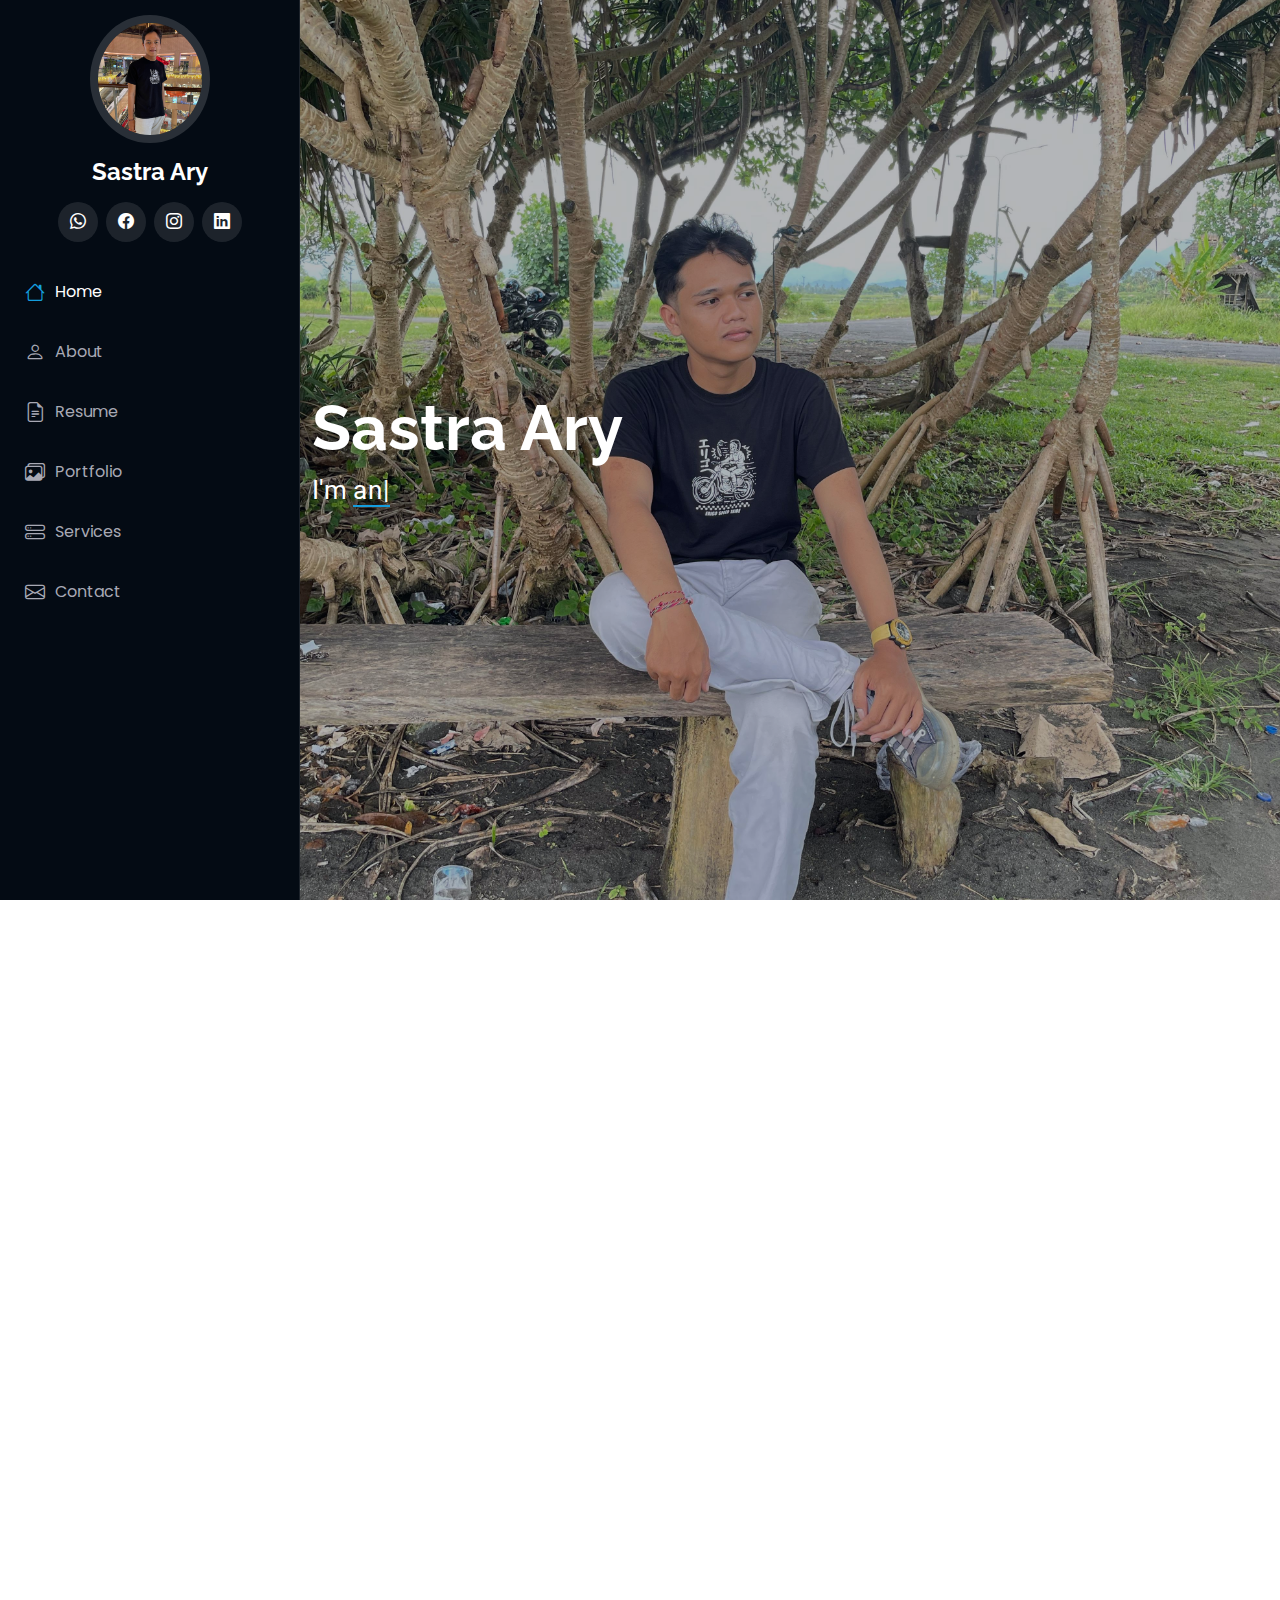
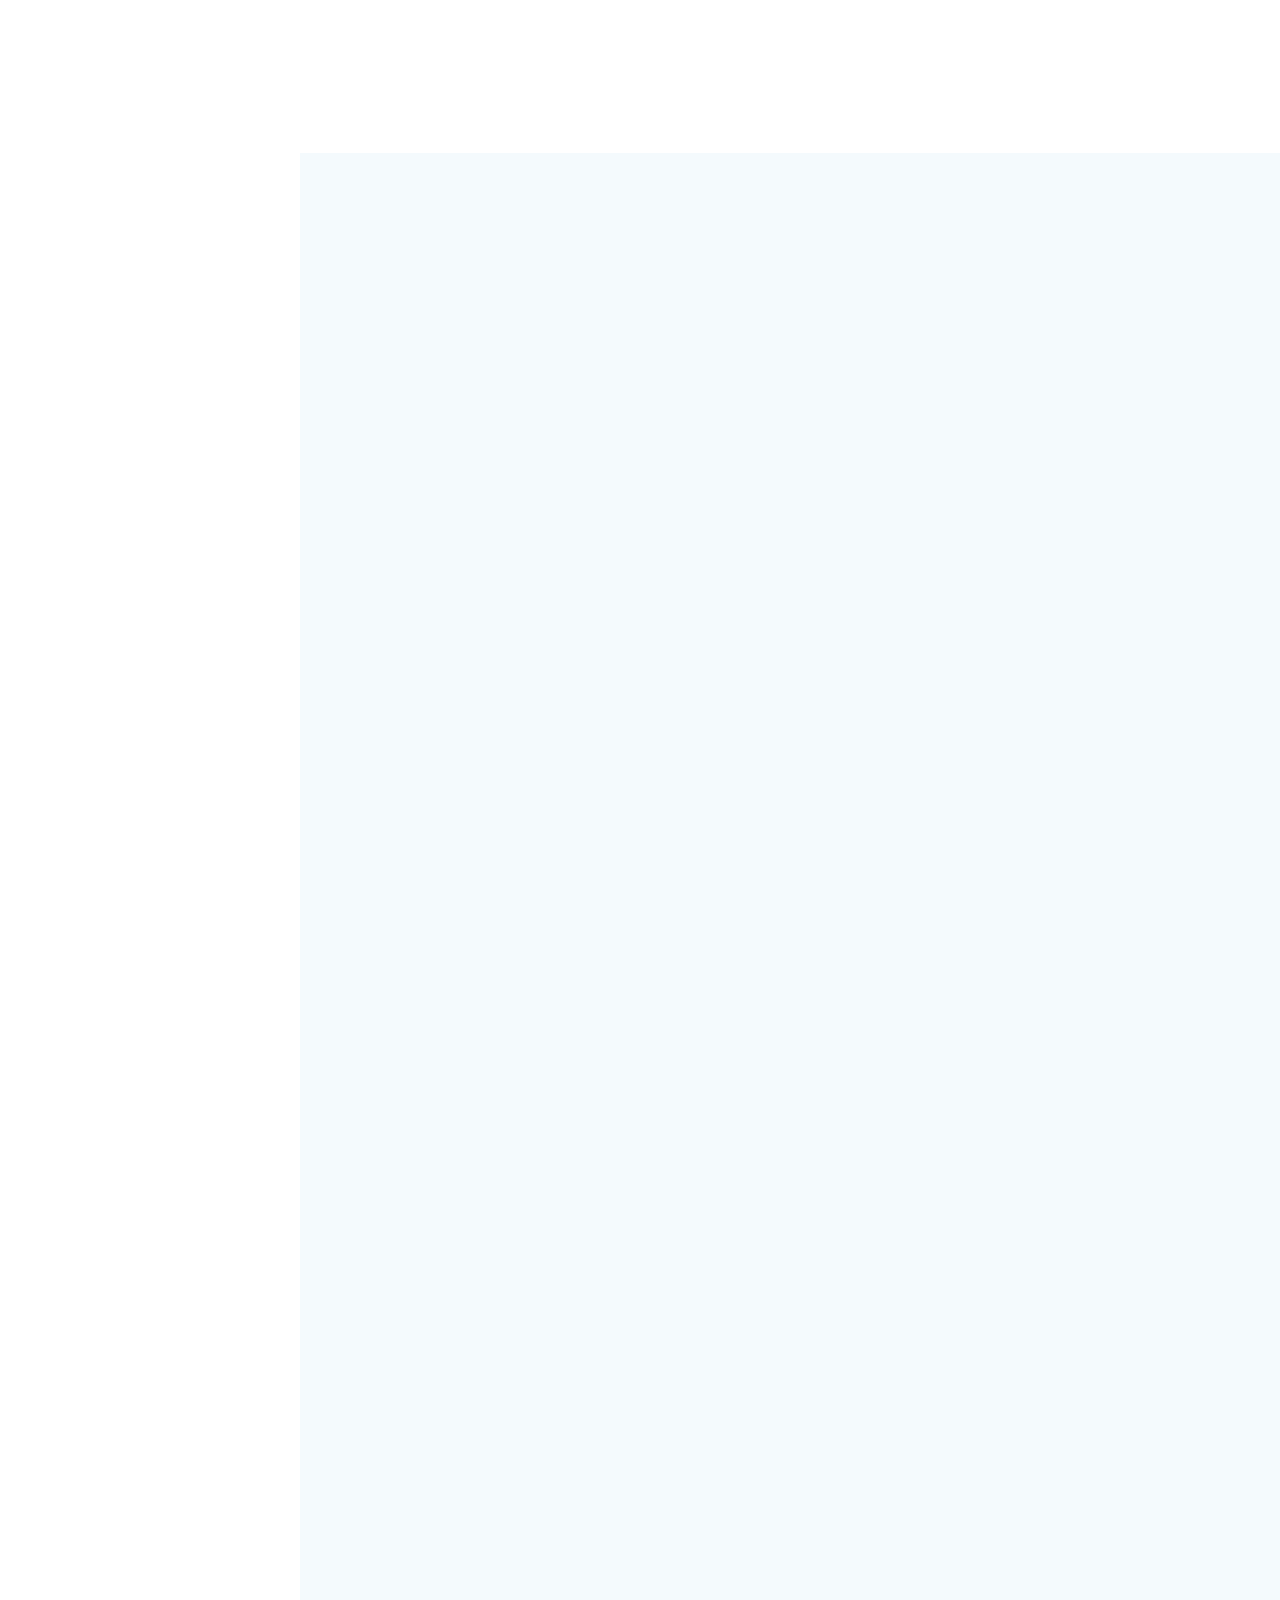
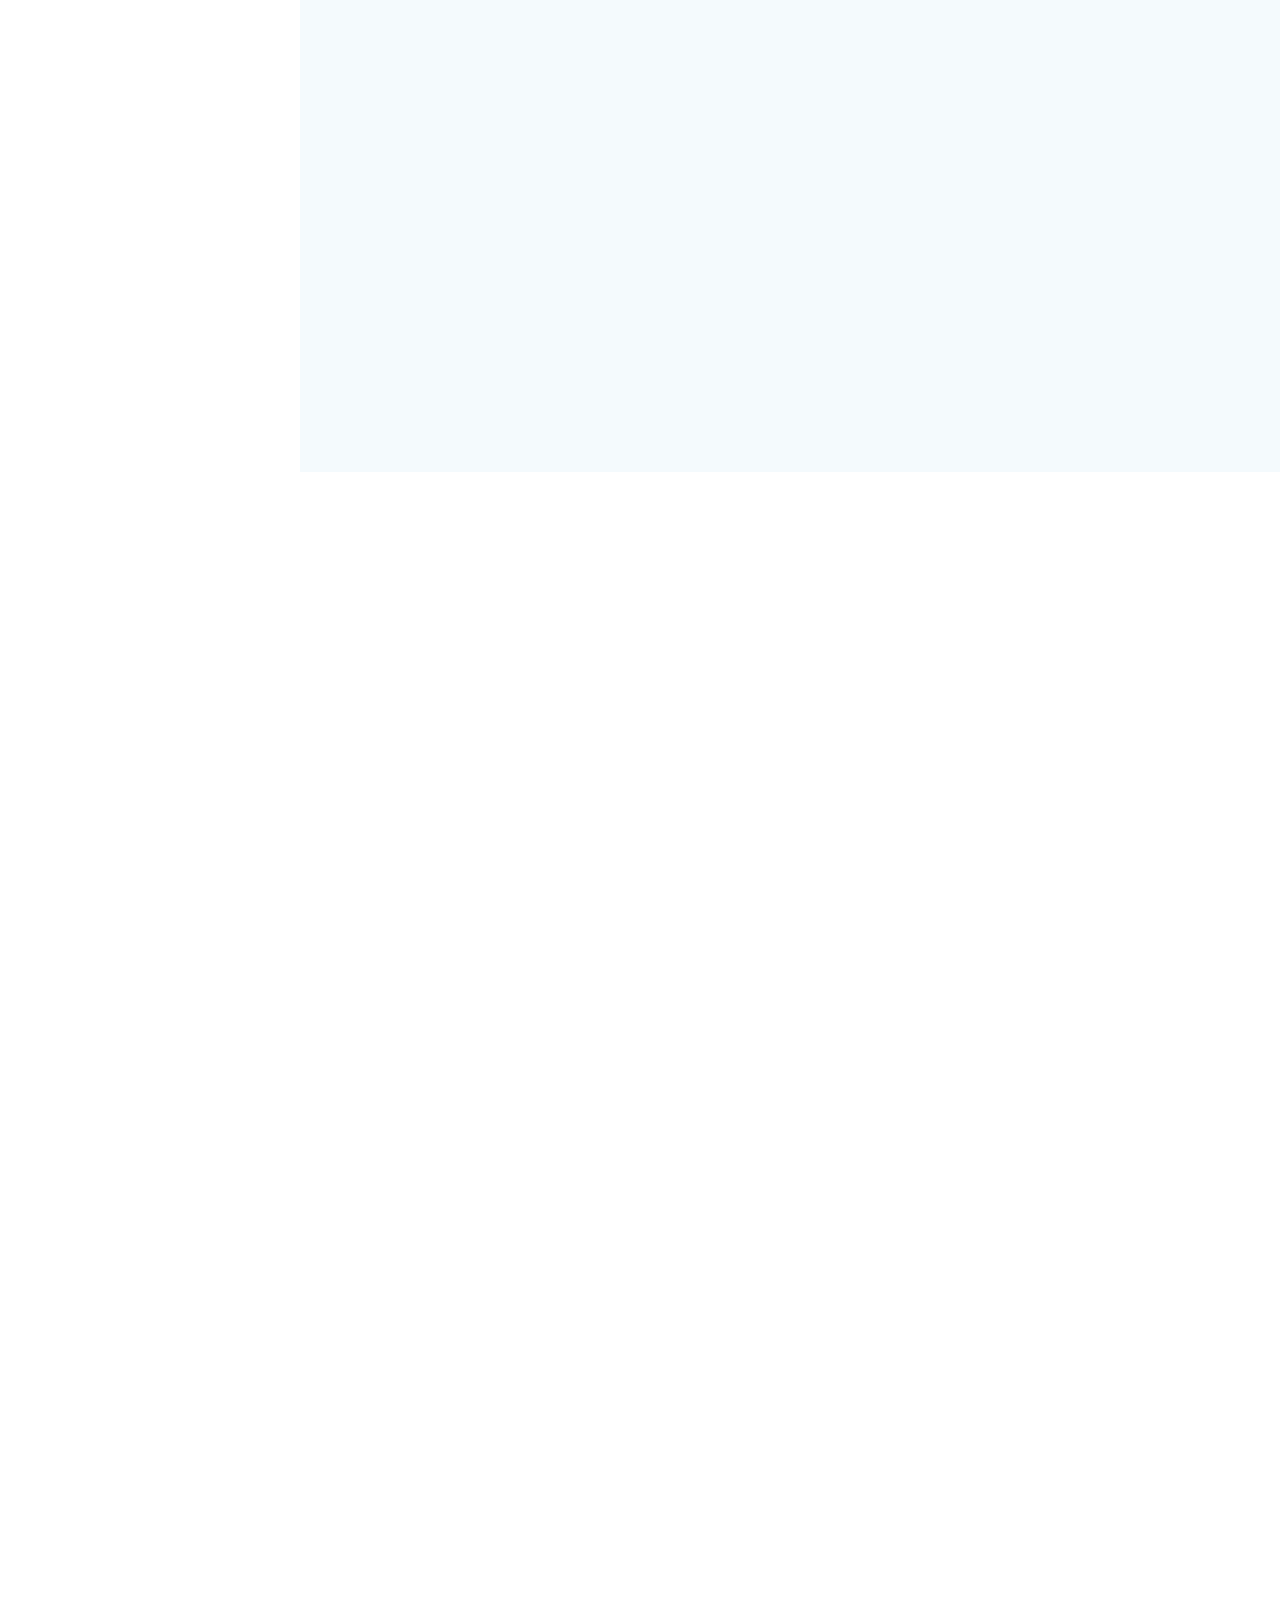
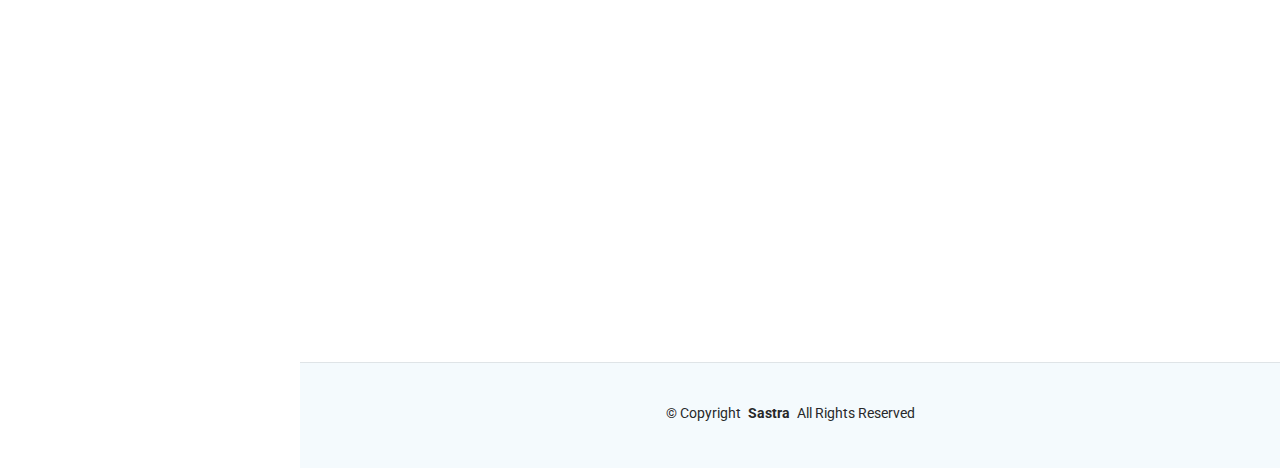
<file: index.html>
<!DOCTYPE html>
<html lang="en">

<head>
  <meta charset="utf-8">
  <meta content="width=device-width, initial-scale=1.0" name="viewport">
  <title>Index - iPortfolio Bootstrap Template</title>
  <meta content="" name="description">
  <meta content="" name="keywords">
  
  <!-- Favicons -->
  <link href="assets/img/favicon.png" rel="icon">
  <link href="assets/img/apple-touch-icon.png" rel="apple-touch-icon">

  <!-- Fonts -->
  <link href="https://fonts.googleapis.com" rel="preconnect">
  <link href="https://fonts.gstatic.com" rel="preconnect" crossorigin>
  <link href="https://fonts.googleapis.com/css2?family=Roboto:ital,wght@0,100;0,300;0,400;0,500;0,700;0,900;1,100;1,300;1,400;1,500;1,700;1,900&family=Poppins:ital,wght@0,100;0,200;0,300;0,400;0,500;0,600;0,700;0,800;0,900;1,100;1,200;1,300;1,400;1,500;1,600;1,700;1,800;1,900&family=Raleway:ital,wght@0,100;0,200;0,300;0,400;0,500;0,600;0,700;0,800;0,900;1,100;1,200;1,300;1,400;1,500;1,600;1,700;1,800;1,900&display=swap" rel="stylesheet">

  <!-- Vendor CSS Files -->
  <link href="assets/vendor/bootstrap/css/bootstrap.min.css" rel="stylesheet">
  <link href="assets/vendor/bootstrap-icons/bootstrap-icons.css" rel="stylesheet">
  <link href="assets/vendor/aos/aos.css" rel="stylesheet">
  <link href="assets/vendor/glightbox/css/glightbox.min.css" rel="stylesheet">
  <link href="assets/vendor/swiper/swiper-bundle.min.css" rel="stylesheet">

  <!-- Main CSS File -->
  <link href="assets/css/main.css" rel="stylesheet">

 
</head>

<body class="index-page">

  <header id="header" class="header dark-background d-flex flex-column">
    <i class="header-toggle d-xl-none bi bi-list"></i>

    <div class="profile-img">
      <img src="assets/img/profile_sastra3.jpg" alt="" class="img-fluid rounded-circle">
    </div>

    <a href="index.html" class="logo d-flex align-items-center justify-content-center">
      <!-- Uncomment the line below if you also wish to use an image logo -->
      <!-- <img src="assets/img/logo.png" alt=""> -->
      <h1 class="sitename">Sastra Ary</h1>
    </a>

    <div class="social-links text-center">
      <a href="https://wa.me/6281236137779" class="whatsapp"><i class="bi bi-whatsapp"></i></a>
      <a href="https://www.facebook.com/share/1UGxP4uQXc/?mibextid=wwXIfr" class="facebook"><i class="bi bi-facebook"></i></a>
      <a href="https://www.instagram.com/sastraaryy/#" class="instagram"><i class="bi bi-instagram"></i></a>
      <!-- <a href="#" class="google-plus"><i class="bi bi-skype"></i></a> -->
      <a href="#" class="linkedin"><i class="bi bi-linkedin"></i></a>
    </div>

    <nav id="navmenu" class="navmenu">
      <ul>
        <li><a href="#hero" class="active"><i class="bi bi-house navicon"></i>Home</a></li>
        <li><a href="#about"><i class="bi bi-person navicon"></i> About</a></li>
        <li><a href="#resume"><i class="bi bi-file-earmark-text navicon"></i> Resume</a></li>
        <li><a href="#portfolio"><i class="bi bi-images navicon"></i> Portfolio</a></li>
        <li><a href="#services"><i class="bi bi-hdd-stack navicon"></i> Services</a></li>
       
        <li><a href="#contact"><i class="bi bi-envelope navicon"></i> Contact</a></li>
      </ul>
    </nav>

  </header>

  <main class="main">

    <!-- Hero Section -->
    <section id="hero" class="hero section dark-background">

      <img src="assets/img/sastra.jpg" alt="" data-aos="fade-in" class="">

      <div class="container" data-aos="fade-up" data-aos-delay="100">
        <h2>Sastra Ary</h2>
        <p>I'm <span class="typed" data-typed-items="an Engineer, Gamer, Freelancer, Photographer">Designer</span><span class="typed-cursor typed-cursor--blink" aria-hidden="true"></span><span class="typed-cursor typed-cursor--blink" aria-hidden="true"></span></p>
      </div>

    </section><!-- /Hero Section -->

    <!-- About Section -->
    <section id="about" class="about section">

      <!-- Section Title -->
      <div class="container section-title" data-aos="fade-up">
        <h2>Tentang Saya</h2>
        <p>Halo, saya I Putu Gede Sastra Ary Wirasana akrab dipanggil sastra saya saat ini adalah mahasiswa Prodi Teknik Otomasi Jurusan Teknik Elektro di Politeknik Negeri Bali (PNB). Saya tinggal di Tabanan, Bali, dan merupakan anak tunggal. Sejak kecil, saya memiliki ketertarikan dalam dunia teknologi, khususnya di bidang otomasi dan elektronik. Saya juga senang berdiskusi dan berbagi ilmu dengan orang lain. Jika ada yang ingin berkolaborasi atau bertukar ide, saya selalu terbuka untuk berdiskusi.</p>
      </div><!-- End Section Title -->

      <div class="container" data-aos="fade-up" data-aos-delay="100">

        <div class="row gy-4 justify-content-center">
          <div class="col-lg-4">
            <img src="assets/img/profile_sastra4.jpg" class="img-fluid" alt="">
          </div>
          <div class="col-lg-8 content">
            <h2>Electrical  &amp; IoT Engineer</h2>
            <p class="fst-italic py-3">
              
            </p>
            <div class="row">
              <div class="col-lg-6">
                <ul>
                  <li><i class="bi bi-chevron-right"></i> <strong>Birthday:</strong> <span>7 February 2005</span></li>
                  <li><i class="bi bi-chevron-right"></i> <strong>Instagram:</strong> <span>@sastraaryy</span></li>
                  <li><i class="bi bi-chevron-right"></i> <strong>Phone:</strong> <span>+6281236137779</span></li>
                  <li><i class="bi bi-chevron-right"></i> <strong>City:</strong> <span>Tabanan, Bali, Indonesia</span></li>
                </ul>
              </div>
              <div class="col-lg-6">
                <ul>
                  <li><i class="bi bi-chevron-right"></i> <strong>Age:</strong> <span>20</span></li>
                  <li><i class="bi bi-chevron-right"></i> <strong>Degree:</strong> <span>Bachelor</span></li>
                  <li><i class="bi bi-chevron-right"></i> <strong>Email:</strong> <span>gsastra110@gmail.com</span></li>
                  <li><i class="bi bi-chevron-right"></i> <strong>Freelance:</strong> <span>Available</span></li>
                </ul>
              </div>
            </div>
            <p class="py-3">
              Itu adalah beberapa  informasi tentang saya untuk informasi lebih lanjut dapat menghubungi saya secara langsung
            </p>
          </div>
        </div>

      </div>

    </section><!-- /About Section -->

    <!-- Stats Section -->
    <!-- <section id="stats" class="stats section">

      <div class="container" data-aos="fade-up" data-aos-delay="100">

        <div class="row gy-4">

          <div class="col-lg-3 col-md-6">
            <div class="stats-item">
              <i class="bi bi-emoji-smile"></i>
              <span data-purecounter-start="0" data-purecounter-end="232" data-purecounter-duration="1" class="purecounter"></span>
              <p><strong>Happy Clients</strong> <span>consequuntur quae</span></p>
            </div>
          </div>End Stats Item -->

          <!-- <div class="col-lg-3 col-md-6">
            <div class="stats-item">
              <i class="bi bi-journal-richtext"></i>
              <span data-purecounter-start="0" data-purecounter-end="521" data-purecounter-duration="1" class="purecounter"></span>
              <p><strong>Projects</strong> <span>adipisci atque cum quia aut</span></p>
            </div>
          </div>End Stats Item -->

          <!-- <div class="col-lg-3 col-md-6">
            <div class="stats-item">
              <i class="bi bi-headset"></i>
              <span data-purecounter-start="0" data-purecounter-end="1453" data-purecounter-duration="1" class="purecounter"></span>
              <p><strong>Hours Of Support</strong> <span>aut commodi quaerat</span></p>
            </div>
          </div>End Stats Item -->

          <!-- <div class="col-lg-3 col-md-6">
            <div class="stats-item">
              <i class="bi bi-people"></i>
              <span data-purecounter-start="0" data-purecounter-end="32" data-purecounter-duration="1" class="purecounter"></span>
              <p><strong>Hard Workers</strong> <span>rerum asperiores dolor</span></p>
            </div>
          </div>End Stats Item -->

        <!-- </div>

      </div> -->

    <!-- </section>/Stats Section -->

    <!-- Skills Section -->
    <section id="skills" class="skills section light-background">

      <!-- Section Title -->
      <div class="container section-title" data-aos="fade-up">
        <h2>Skills</h2>
        <p>Berikut sekilas tentang kemampuan saya</p>
      </div><!-- End Section Title -->

      <div class="container" data-aos="fade-up" data-aos-delay="100">

        <div class="row skills-content skills-animation">

          <div class="col-lg-6">

            <div class="progress">
              <span class="skill"><span>HTML</span> <i class="val">80%</i></span>
              <div class="progress-bar-wrap">
                <div class="progress-bar" role="progressbar" aria-valuenow="80" aria-valuemin="0" aria-valuemax="100"></div>
              </div>
            </div><!-- End Skills Item -->

            <div class="progress">
              <span class="skill"><span>IoT</span> <i class="val">80%</i></span>
              <div class="progress-bar-wrap">
                <div class="progress-bar" role="progressbar" aria-valuenow="80" aria-valuemin="0" aria-valuemax="100"></div>
              </div>
            </div><!-- End Skills Item -->

            <div class="progress">
              <span class="skill"><span>Electrical Instalation</span> <i class="val">90%</i></span>
              <div class="progress-bar-wrap">
                <div class="progress-bar" role="progressbar" aria-valuenow="90" aria-valuemin="0" aria-valuemax="100"></div>
              </div>
            </div><!-- End Skills Item -->

          </div>

          <div class="col-lg-6">

            <div class="progress">
              <span class="skill"><span>PHP</span> <i class="val">80%</i></span>
              <div class="progress-bar-wrap">
                <div class="progress-bar" role="progressbar" aria-valuenow="80" aria-valuemin="0" aria-valuemax="100"></div>
              </div>
            </div><!-- End Skills Item -->

            <div class="progress">
              <span class="skill"><span>PROGRAMING</span> <i class="val">70%</i></span>
              <div class="progress-bar-wrap">
                <div class="progress-bar" role="progressbar" aria-valuenow="70" aria-valuemin="0" aria-valuemax="100"></div>
              </div>
            </div><!-- End Skills Item -->

            <div class="progress">
              <span class="skill"><span>Math</span> <i class="val">75%</i></span>
              <div class="progress-bar-wrap">
                <div class="progress-bar" role="progressbar" aria-valuenow="75" aria-valuemin="0" aria-valuemax="100"></div>
              </div>
            </div><!-- End Skills Item -->

          </div>

        </div>

      </div>

    </section><!-- /Skills Section -->

    <!-- Resume Section -->
    <section id="resume" class="resume section">

      <!-- Section Title -->
      <div class="container section-title" data-aos="fade-up">
        <h2>Resume</h2>
        <p>Saya adalah mahasiswa Teknik Otomasi yang memiliki minat besar dalam sistem kontrol, IoT, dan pengembangan perangkat keras. Dengan pengalaman dalam proyek seperti monitoring suhu dan kelembapan menggunakan ESP32 serta integrasi sensor gas untuk keamanan, saya selalu berusaha mengembangkan solusi inovatif. Saya juga memiliki keterampilan dalam perancangan PCB, pemrograman mikrokontroler, dan analisis sistem otomatisasi. Dengan semangat belajar dan problem-solving yang tinggi, saya siap berkontribusi dalam dunia industri dan teknologi.</p>
      </div><!-- End Section Title -->

      <div class="container">

        <div class="row">

          <div class="col-lg-6" data-aos="fade-up" data-aos-delay="100">
            <h3 class="resume-title">Sumary</h3>

            <div class="resume-item pb-0">
              <h4>RaspberryPi 3</h4>
              <p><em>VISUALISASI DATA JARAK ULTRASONIC (HC-SR04) UNTUK
                MENGONTROL LED 3 WARNA MENGGUNAKAN RASPBERRY PI, THINGSBOARD
                </em></p>
              <ul>
                <li>RaspberryPi</li>
                <li>ThingsBoard</li>
                <li>HC-SR04</li>
              </ul>
            </div><!-- Edn Resume Item -->

            <h3 class="resume-title">Education</h3>
            <div class="resume-item">
              <h4>Bachelor of Electrical Engineering &amp; Otomation Engineering</h4>
              <h5>2023 - now</h5>
              <p><em>Bali State Polytechnic, Bali, Indonesia</em></p>
              <p>Politeknik Negeri Bali (PNB) yang lebih dikenal dengan nama Poltek Bali merupakan lembaga pendidikan tinggi bidang vokasi yang lebih mengedepankan praktik daripada teori. Pembelajaran di PNB menerapkan pola praktik sesuai dengan tuntutan industri (60%-70%) dan teori (30%-40%) agar lulusan mampu mengisi kebutuhan industri baik dalam negeri maupun luar negeri. </p>
            </div><!-- Edn Resume Item -->

            <div class="resume-item">
              <h4>Senior High School Math &amp; Science</h4>
              <h5>2020 - 2023</h5>
              <p><em>Senior High School no 2 tabanan, Bali, Indonesia</em></p>
              <p>SMAN2 Tabanan adalah Sekolah Menengah Atas Negeri yang beralamat di Jalan Mawar Br Gerokgak Gede Tabanan Bali</p>
            </div><!-- Edn Resume Item -->

          </div>

          <div class="col-lg-6" data-aos="fade-up" data-aos-delay="200">
            <h3 class="resume-title">Organizational experience</h3>
            <div class="resume-item">
              <h4>Kesekretariatan-HMJTE</h4>
              <h5>2024 - 2024</h5>
              <p><em>PNBIT x ECO 2024</em></p>
              <ul>
                <li>Membuat surat baik peminjaman gedung, barang barang serta undangan</li>
                <li>Mencatat waktu pertandingan lomba</li>
                <li>Mengarahkan peserta untuk registrasi dan absensi</li>
                <li>Mengarahkan panitia untuk melakukan absensi</li>
              </ul>
            </div><!-- Edn Resume Item -->

            <div class="resume-item">
              <h4>UKM Computer Club Bali State Polytechinc</h4>
              <h5>2023 - 2024</h5>
              <!-- <p><em>Anggota Aktif</em></p> -->
              <ul>
                <li>Anggota aktif UKM CC 2023-2024.</li>
                <li>Membuat game</li>
                <li>CCDT 2024</li>
                <li>Seminar EAGLE dan loma E-Sport Mobile Legend</li>
              </ul>
            </div><!-- Edn Resume Item -->

          </div>

        </div>

      </div>

    </section><!-- /Resume Section -->

    <!-- Portfolio Section -->
    <section id="portfolio" class="portfolio section light-background">

      <!-- Section Title -->
      <div class="container section-title" data-aos="fade-up">
        <h2>Projects</h2>
        <p>Beberapa project yang saya buat.</p>
      </div><!-- End Section Title -->

      <div class="container">

        <div class="isotope-layout" data-default-filter="*" data-layout="masonry" data-sort="original-order">

          <ul class="portfolio-filters isotope-filters" data-aos="fade-up" data-aos-delay="100">
            <li data-filter="*" class="filter-active">All</li>
            <li data-filter=".filter-app">ESP32</li>
            <li data-filter=".filter-product">RaspberryPi</li>
            <li data-filter=".filter-branding">Electrical Instalation</li>
            <li data-filter=".filter-books">Electrical Machine</li>
          </ul><!-- End Portfolio Filters -->

          <div class="row gy-4 isotope-container" data-aos="fade-up" data-aos-delay="200">

            <div class="col-lg-4 col-md-6 portfolio-item isotope-item filter-app">
              <div class="portfolio-content h-100">
                <img src="assets/img/portfolio/app-1.jpg" class="img-fluid" alt="">
                <div class="portfolio-info">
                  <h4>ESP 1</h4>
                  <p>monitoring suhu dan kelembapan dengan esp32 dan dht11</p>
                  <a href="assets/img/portfolio/app-1.jpg" title="ESP" data-gallery="portfolio-gallery-app" class="glightbox preview-link"><i class="bi bi-zoom-in"></i></a>
                  <!-- <a href="portfolio-details.html" title="More Details" class="details-link"><i class="bi bi-link-45deg"></i></a> -->
                </div>
              </div>
            </div><!-- End Portfolio Item -->

            <div class="col-lg-4 col-md-6 portfolio-item isotope-item filter-product">
              <div class="portfolio-content h-100">
                <img src="assets/img/portfolio/raspi.jpg" class="img-fluid" alt="">
                <div class="portfolio-info">
                  <h4>RaspberryPi 1</h4>
                  <p>monitoring jarak menggunakan RaspberryPi dan hcsr-04</p>
                  <a href="assets/img/portfolio/product-1.jpg" title="Product 1" data-gallery="portfolio-gallery-product" class="glightbox preview-link"><i class="bi bi-zoom-in"></i></a>
                  <!-- <a href="portfolio-details.html" title="More Details" class="details-link"><i class="bi bi-link-45deg"></i></a> -->
                </div>
              </div>
            </div><!-- End Portfolio Item -->

            <div class="col-lg-4 col-md-6 portfolio-item isotope-item filter-branding">
              <div class="portfolio-content h-100">
                <img src="assets/img/portfolio/saklar.jpg" class="img-fluid" alt="">
                <div class="portfolio-info">
                  <h4>Electrical Instalation 1</h4>
                  <p>Penggantian saklar</p>
                  <a href="assets/img/portfolio/saklar.jpg" title="Branding 1" data-gallery="portfolio-gallery-branding" class="glightbox preview-link"><i class="bi bi-zoom-in"></i></a>
                  <!-- <a href="portfolio-details.html" title="More Details" class="details-link"><i class="bi bi-link-45deg"></i></a> -->
                </div>
              </div>
            </div><!-- End Portfolio Item -->

            <div class="col-lg-4 col-md-6 portfolio-item isotope-item filter-books">
              <div class="portfolio-content h-100">
                <img src="assets/img/portfolio/machine2.jpg" class="img-fluid" alt="">
                <div class="portfolio-info">
                  <h4>Electrical Machine 1</h4>
                  <p>Lorem ipsum, dolor sit amet consectetur</p>
                  <a href="assets/img/portfolio/machine2.jpg" title="Branding 1" data-gallery="portfolio-gallery-book" class="glightbox preview-link"><i class="bi bi-zoom-in"></i></a>
                  <!-- <a href="portfolio-details.html" title="More Details" class="details-link"><i class="bi bi-link-45deg"></i></a> -->
                </div>
              </div>
            </div><!-- End Portfolio Item -->

            <div class="col-lg-4 col-md-6 portfolio-item isotope-item filter-app">
              <div class="portfolio-content h-100">
                <img src="assets/img/portfolio/app-2.jpg" class="img-fluid" alt="">
                <div class="portfolio-info">
                  <h4>ESP 2</h4>
                  <p>ESP32 dengan RFID</p>
                  <a href="assets/img/portfolio/app-2.jpg" title="ESP" data-gallery="portfolio-gallery-app" class="glightbox preview-link"><i class="bi bi-zoom-in"></i></a>
                  <!-- <a href="portfolio-details.html" title="More Details" class="details-link"><i class="bi bi-link-45deg"></i></a> -->
                </div>
              </div>
            </div><!-- End Portfolio Item -->

            <div class="col-lg-4 col-md-6 portfolio-item isotope-item filter-product">
              <div class="portfolio-content h-100">
                <img src="assets/img/portfolio/raspi3.jpg" class="img-fluid" alt="">
                <div class="portfolio-info">
                  <h4>RaspberryPi 2</h4>
                  <p>monitoring jarak menggunakan RaspberryPi dan hcsr-04</p>
                  <a href="assets/img/portfolio/product-2.jpg" title="Product 2" data-gallery="portfolio-gallery-product" class="glightbox preview-link"><i class="bi bi-zoom-in"></i></a>
                  <!-- <a href="portfolio-details.html" title="More Details" class="details-link"><i class="bi bi-link-45deg"></i></a> -->
                </div>
              </div>
            </div><!-- End Portfolio Item -->

            <div class="col-lg-4 col-md-6 portfolio-item isotope-item filter-branding">
              <div class="portfolio-content h-100">
                <img src="assets/img/portfolio/machine1.jpg" class="img-fluid" alt="">
                <div class="portfolio-info">
                  <h4>Electrical Instalation 2</h4>
                  <p>Lorem ipsum, dolor sit amet consectetur</p>
                  <a href="assets/img/portfolio/branding-2.jpg" title="Branding 2" data-gallery="portfolio-gallery-branding" class="glightbox preview-link"><i class="bi bi-zoom-in"></i></a>
                  <!-- <a href="portfolio-details.html" title="More Details" class="details-link"><i class="bi bi-link-45deg"></i></a> -->
                </div>
              </div>
            </div><!-- End Portfolio Item -->

            <div class="col-lg-4 col-md-6 portfolio-item isotope-item filter-books">
              <div class="portfolio-content h-100">
                <img src="assets/img/portfolio/trafo.jpg" class="img-fluid" alt="">
                <div class="portfolio-info">
                  <h4>Electrical Machine 2</h4>
                  <p>Lorem ipsum, dolor sit amet consectetur</p>
                  <a href="assets/img/portfolio/trafo.jpg" title="Branding 2" data-gallery="portfolio-gallery-book" class="glightbox preview-link"><i class="bi bi-zoom-in"></i></a>
                  <!-- <a href="portfolio-details.html" title="More Details" class="details-link"><i class="bi bi-link-45deg"></i></a> -->
                </div>
              </div>
            </div><!-- End Portfolio Item -->

            <div class="col-lg-4 col-md-6 portfolio-item isotope-item filter-app">
              <div class="portfolio-content h-100">
                <img src="assets/img/portfolio/rfid.jpg" class="img-fluid" alt="">
                <div class="portfolio-info">
                  <h4>ESP 3</h4>
                  <p>esp32 dengan RFID dan indikator buzzer, LED</p>
                  <a href="assets/img/portfolio/app-3.jpg" title="App 3" data-gallery="portfolio-gallery-app" class="glightbox preview-link"><i class="bi bi-zoom-in"></i></a>
                  <!-- <a href="portfolio-details.html" title="More Details" class="details-link"><i class="bi bi-link-45deg"></i></a> -->
                </div>
              </div>
            </div><!-- End Portfolio Item -->

            <div class="col-lg-4 col-md-6 portfolio-item isotope-item filter-product">
              <div class="portfolio-content h-100">
                <img src="assets/img/portfolio/raspi2.jpg" class="img-fluid" alt="">
                <div class="portfolio-info">
                  <h4>RaspberryPi 3</h4>
                  <p>monitoring jarak menggunakan RaspberryPi dan hcsr-04</p>
                  <a href="assets/img/portfolio/product-3.jpg" title="Product 3" data-gallery="portfolio-gallery-product" class="glightbox preview-link"><i class="bi bi-zoom-in"></i></a>
                  <!-- <a href="portfolio-details.html" title="More Details" class="details-link"><i class="bi bi-link-45deg"></i></a> -->
                </div>
              </div>
            </div><!-- End Portfolio Item -->

            <div class="col-lg-4 col-md-6 portfolio-item isotope-item filter-branding">
              <div class="portfolio-content h-100">
                <img src="assets/img/portfolio/electrical instalation.jpg" class="img-fluid" alt="">
                <div class="portfolio-info">
                  <h4>Electrical Instalation 3</h4>
                  <p>Lorem ipsum, dolor sit amet consectetur</p>
                  <a href="assets/img/portfolio/electrical instalation.jpg" title="Branding 2" data-gallery="portfolio-gallery-branding" class="glightbox preview-link"><i class="bi bi-zoom-in"></i></a>
                  <!-- <a href="portfolio-details.html" title="More Details" class="details-link"><i class="bi bi-link-45deg"></i></a> -->
                </div>
              </div>
            </div><!-- End Portfolio Item -->

            <div class="col-lg-4 col-md-6 portfolio-item isotope-item filter-books">
              <div class="portfolio-content h-100">
                <img src="assets/img/portfolio/3d.png" class="img-fluid" alt="">
                <div class="portfolio-info">
                  <h4>Electrical Machine 3</h4>
                  <p>Lorem ipsum, dolor sit amet consectetur</p>
                  <a href="assets/img/portfolio/books-3.jpg" title="Branding 3" data-gallery="portfolio-gallery-book" class="glightbox preview-link"><i class="bi bi-zoom-in"></i></a>
                  <!-- <a href="portfolio-details.html" title="More Details" class="details-link"><i class="bi bi-link-45deg"></i></a> -->
                </div>
              </div>
            </div><!-- End Portfolio Item -->

          </div><!-- End Portfolio Container -->

        </div>

      </div>

    </section><!-- /Portfolio Section -->

    <!-- Services Section -->
    <section id="services" class="services section">

      <!-- Section Title -->
      <div class="container section-title" data-aos="fade-up">
        <h2>Services</h2>
        <p>Saya menyediakan service seperti:</p>
      </div><!-- End Section Title -->

      <div class="container">

        <div class="row gy-4">

          <div class="col-lg-4 col-md-6 service-item d-flex" data-aos="fade-up" data-aos-delay="100">
            <div class="icon flex-shrink-0"><i class="bi bi-briefcase"></i></div>
            <div>
              <h4 class="title"><a href="service-details.html" class="stretched-link">Instalasi Listrik</a></h4>
              <p class="description">check troubleshooting, pemasangan komponen listrik : saklar, lampu, stop kontak, dll </p>
            </div>
          </div>
          <!-- End Service Item -->

          <div class="col-lg-4 col-md-6 service-item d-flex" data-aos="fade-up" data-aos-delay="200">
            <div class="icon flex-shrink-0"><i class="bi bi-card-checklist"></i></div>
            <div>
              <h4 class="title"><a href="service-details.html" class="stretched-link">Three Dimension Printer</a></h4>
              <p class="description">membuat desain 3d di fusion dan percetakan</p>
            </div>
          </div><!-- End Service Item -->

          <div class="col-lg-4 col-md-6 service-item d-flex" data-aos="fade-up" data-aos-delay="300">
            <div class="icon flex-shrink-0"><i class="bi bi-bar-chart"></i></div>
            <div>
              <h4 class="title"><a href="service-details.html" class="stretched-link">PCB Project</a></h4>
              <p class="description">Membuat desain layout PCB dan 3D</p>
            </div>
          </div><!-- End Service Item -->

      <!-- End Service Item -->

          <!-- <div class="col-lg-4 col-md-6 service-item d-flex" data-aos="fade-up" data-aos-delay="500">
            <div class="icon flex-shrink-0"><i class="bi bi-brightness-high"></i></div>
            <div>
              <h4 class="title"><a href="service-details.html" class="stretched-link">Nemo Enim</a></h4>
              <p class="description">At vero eos et accusamus et iusto odio dignissimos ducimus qui blanditiis praesentium voluptatum deleniti atque</p>
            </div>
          </div>End Service Item -->

          <!-- <div class="col-lg-4 col-md-6 service-item d-flex" data-aos="fade-up" data-aos-delay="600">
            <div class="icon flex-shrink-0"><i class="bi bi-calendar4-week"></i></div>
            <div>
              <h4 class="title"><a href="service-details.html" class="stretched-link">Eiusmod Tempor</a></h4>
              <p class="description">Et harum quidem rerum facilis est et expedita distinctio. Nam libero tempore, cum soluta nobis est eligendi</p>
            </div>
          </div>End Service Item -->

        </div>

      </div>

    </section><!-- /Services Section -->


    <!-- Contact Section -->
    <section id="contact" class="contact section">

      <!-- Section Title -->
      <div class="container section-title" data-aos="fade-up">
        <h2>Contact</h2>
        <p>Apabila anda ingin menghubungi saya</p>
      </div><!-- End Section Title -->

      <div class="container" data-aos="fade-up" data-aos-delay="100">

        <div class="row gy-4">

          <div class="col-lg-5">

            <div class="info-wrap">
              <div class="info-item d-flex" data-aos="fade-up" data-aos-delay="200">
                <i class="bi bi-geo-alt flex-shrink-0"></i>
                <div>
                  <h3>Address</h3>
                  <p>Jl Raya Pasut Br Langan Kerambitan Bali Indonesia</p>
                </div>
              </div><!-- End Info Item -->

              <div class="info-item d-flex" data-aos="fade-up" data-aos-delay="300">
                <i class="bi bi-telephone flex-shrink-0"></i>
                <div>
                  <h3>Call Us</h3>
                  <p>+62 81236137779</p>
                </div>
              </div><!-- End Info Item -->

              <div class="info-item d-flex" data-aos="fade-up" data-aos-delay="400">
                <i class="bi bi-envelope flex-shrink-0"></i>
                <div>
                  <h3>Email Us</h3>
                  <p>gsastra110@gmail.com</p>
                </div>
              </div><!-- End Info Item -->

              <iframe src="https://www.google.com/maps/embed?pb=!1m10!1m8!1m3!1d367.7771167572496!2d115.0700904551304!3d-8.542732091675129!3m2!1i1024!2i768!4f13.1!5e0!3m2!1sid!2sid!4v1743598080341!5m2!1sid!2sid" width="600" height="450" style="border:0;" allowfullscreen="" loading="lazy" referrerpolicy="no-referrer-when-downgrade"></iframe>
            </div>
          </div>

          <!-- <div class="col-lg-7">
            <form action="forms/contact.php" method="post" class="php-email-form" data-aos="fade-up" data-aos-delay="200">
              <div class="row gy-4">

                <div class="col-md-6">
                  <label for="name-field" class="pb-2">Your Name</label>
                  <input type="text" name="name" id="name-field" class="form-control" required="">
                </div>

                <div class="col-md-6">
                  <label for="email-field" class="pb-2">Your Email</label>
                  <input type="email" class="form-control" name="email" id="email-field" required="">
                </div>

                <div class="col-md-12">
                  <label for="subject-field" class="pb-2">Subject</label>
                  <input type="text" class="form-control" name="subject" id="subject-field" required="">
                </div>

                <div class="col-md-12">
                  <label for="message-field" class="pb-2">Message</label>
                  <textarea class="form-control" name="message" rows="10" id="message-field" required=""></textarea>
                </div>

                <div class="col-md-12 text-center">
                  <div class="loading">Loading</div>
                  <div class="error-message"></div>
                  <div class="sent-message">Your message has been sent. Thank you!</div>

                  <button type="submit">Send Message</button>
                </div>

              </div>
            </form>
          </div>    -->
          <!-- End Contact Form -->

        </div>

      </div>

    </section><!-- /Contact Section -->

  </main>

  <footer id="footer" class="footer position-relative light-background">

    <div class="container">
      <div class="copyright text-center ">
        <p>© <span>Copyright</span> <strong class="px-1 sitename">Sastra</strong> <span>All Rights Reserved</span></p>
      </div>
      <div class="credits">
        <!-- All the links in the footer should remain intact. -->
        <!-- You can delete the links only if you've purchased the pro version. -->
        <!-- Licensing information: https://bootstrapmade.com/license/ -->
        <!-- Purchase the pro version with working PHP/AJAX contact form: [buy-url] -->
        <!-- Designed by <a href="https://bootstrapmade.com/">BootstrapMade</a> -->
      </div>
    </div>

  </footer>

  <!-- Scroll Top -->
  <a href="#" id="scroll-top" class="scroll-top d-flex align-items-center justify-content-center"><i class="bi bi-arrow-up-short"></i></a>

  <!-- Preloader -->
  <div id="preloader"></div>

  <!-- Vendor JS Files -->
  <script src="assets/vendor/bootstrap/js/bootstrap.bundle.min.js"></script>
  <script src="assets/vendor/php-email-form/validate.js"></script>
  <script src="assets/vendor/aos/aos.js"></script>
  <script src="assets/vendor/typed.js/typed.umd.js"></script>
  <script src="assets/vendor/purecounter/purecounter_vanilla.js"></script>
  <script src="assets/vendor/waypoints/noframework.waypoints.js"></script>
  <script src="assets/vendor/glightbox/js/glightbox.min.js"></script>
  <script src="assets/vendor/imagesloaded/imagesloaded.pkgd.min.js"></script>
  <script src="assets/vendor/isotope-layout/isotope.pkgd.min.js"></script>
  <script src="assets/vendor/swiper/swiper-bundle.min.js"></script>

  <!-- Main JS File -->
  <script src="assets/js/main.js"></script>

</body>

</html>
</file>
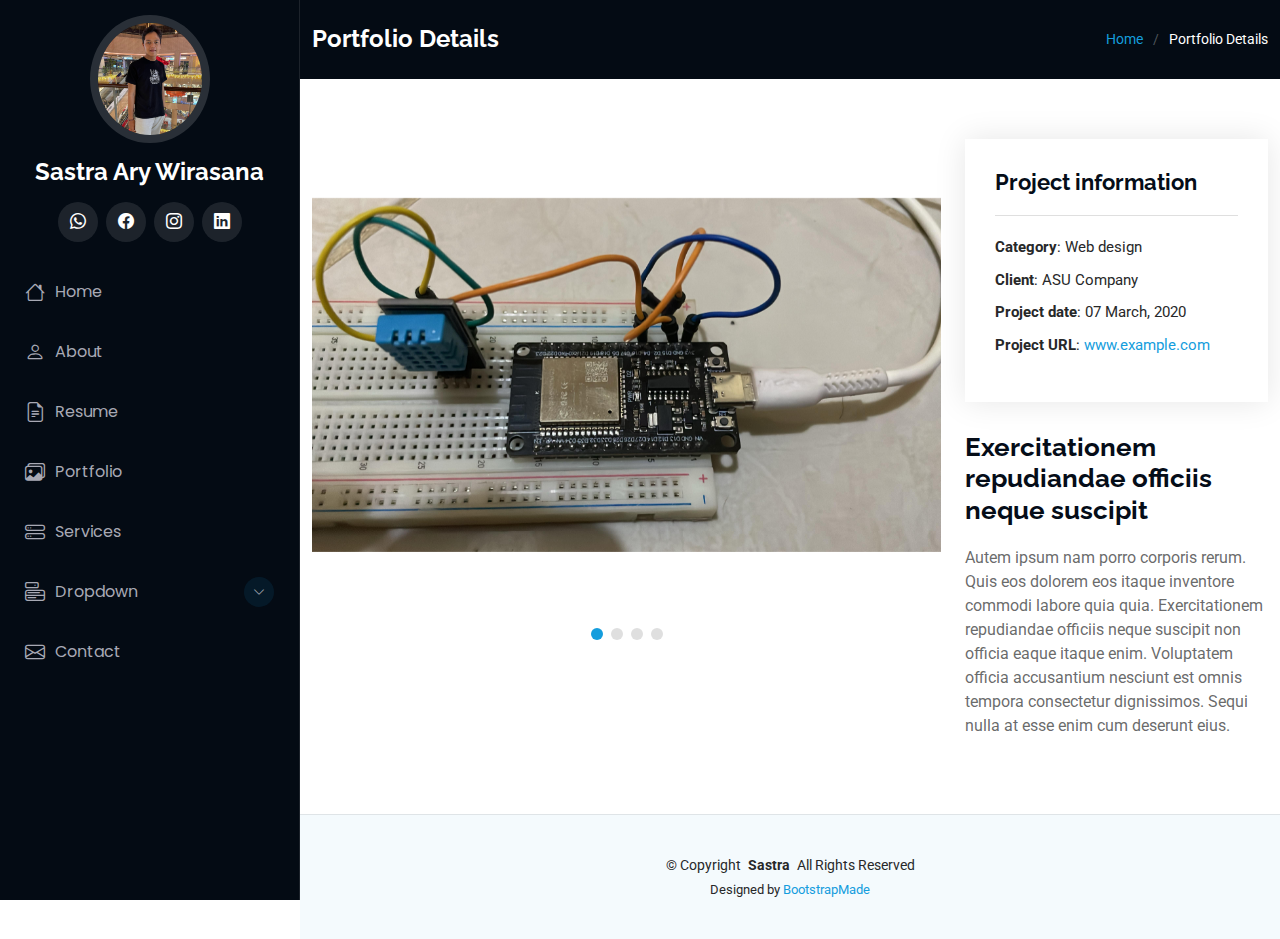
<file: portfolio-details.html>
<!DOCTYPE html>
<html lang="en">

<head>
  <meta charset="utf-8">
  <meta content="width=device-width, initial-scale=1.0" name="viewport">
  <title>Portfolio Details - iPortfolio Bootstrap Template</title>
  <meta content="" name="description">
  <meta content="" name="keywords">

  <!-- Favicons -->
  <link href="assets/img/favicon.png" rel="icon">
  <link href="assets/img/apple-touch-icon.png" rel="apple-touch-icon">

  <!-- Fonts -->
  <link href="https://fonts.googleapis.com" rel="preconnect">
  <link href="https://fonts.gstatic.com" rel="preconnect" crossorigin>
  <link href="https://fonts.googleapis.com/css2?family=Roboto:ital,wght@0,100;0,300;0,400;0,500;0,700;0,900;1,100;1,300;1,400;1,500;1,700;1,900&family=Poppins:ital,wght@0,100;0,200;0,300;0,400;0,500;0,600;0,700;0,800;0,900;1,100;1,200;1,300;1,400;1,500;1,600;1,700;1,800;1,900&family=Raleway:ital,wght@0,100;0,200;0,300;0,400;0,500;0,600;0,700;0,800;0,900;1,100;1,200;1,300;1,400;1,500;1,600;1,700;1,800;1,900&display=swap" rel="stylesheet">

  <!-- Vendor CSS Files -->
  <link href="assets/vendor/bootstrap/css/bootstrap.min.css" rel="stylesheet">
  <link href="assets/vendor/bootstrap-icons/bootstrap-icons.css" rel="stylesheet">
  <link href="assets/vendor/aos/aos.css" rel="stylesheet">
  <link href="assets/vendor/glightbox/css/glightbox.min.css" rel="stylesheet">
  <link href="assets/vendor/swiper/swiper-bundle.min.css" rel="stylesheet">

  <!-- Main CSS File -->
  <link href="assets/css/main.css" rel="stylesheet">

  <!-- =======================================================
  * Template Name: iPortfolio
  * Template URL: https://bootstrapmade.com/iportfolio-bootstrap-portfolio-websites-template/
  * Updated: Jun 29 2024 with Bootstrap v5.3.3
  * Author: BootstrapMade.com
  * License: https://bootstrapmade.com/license/
  ======================================================== -->
</head>

<body class="portfolio-details-page">

  <header id="header" class="header dark-background d-flex flex-column">
    <i class="header-toggle d-xl-none bi bi-list"></i>

    <div class="profile-img">
      <img src="assets/img/profile_sastra3.jpg" alt="" class="img-fluid rounded-circle">
    </div>

    <a href="index.html" class="logo d-flex align-items-center justify-content-center">
      <!-- Uncomment the line below if you also wish to use an image logo -->
      <!-- <img src="assets/img/logo.png" alt=""> -->
      <h1 class="sitename">Sastra Ary Wirasana</h1>
    </a>

    <div class="social-links text-center">
      <a href="#" class="whatsapp"><i class="bi bi-whatsapp"></i></a>
      <a href="https://www.facebook.com/share/1UGxP4uQXc/?mibextid=wwXIfr" class="facebook"><i class="bi bi-facebook"></i></a>
      <a href="https://www.instagram.com/sastraaryy/#" class="instagram"><i class="bi bi-instagram"></i></a>
      <!-- <a href="#" class="google-plus"><i class="bi bi-skype"></i></a> -->
      <a href="#" class="linkedin"><i class="bi bi-linkedin"></i></a>
    </div>

    <nav id="navmenu" class="navmenu">
      <ul>
        <li><a href="#hero"><i class="bi bi-house navicon"></i>Home</a></li>
        <li><a href="#about"><i class="bi bi-person navicon"></i> About</a></li>
        <li><a href="#resume"><i class="bi bi-file-earmark-text navicon"></i> Resume</a></li>
        <li><a href="#portfolio"><i class="bi bi-images navicon"></i> Portfolio</a></li>
        <li><a href="#services"><i class="bi bi-hdd-stack navicon"></i> Services</a></li>
        <li class="dropdown"><a href="#"><i class="bi bi-menu-button navicon"></i> <span>Dropdown</span> <i class="bi bi-chevron-down toggle-dropdown"></i></a>
          <ul>
            <li><a href="#">Dropdown 1</a></li>
            <li class="dropdown"><a href="#"><span>Deep Dropdown</span> <i class="bi bi-chevron-down toggle-dropdown"></i></a>
              <ul>
                <li><a href="#">Deep Dropdown 1</a></li>
                <li><a href="#">Deep Dropdown 2</a></li>
                <li><a href="#">Deep Dropdown 3</a></li>
                <li><a href="#">Deep Dropdown 4</a></li>
                <li><a href="#">Deep Dropdown 5</a></li>
              </ul>
            </li>
            <li><a href="#">Dropdown 2</a></li>
            <li><a href="#">Dropdown 3</a></li>
            <li><a href="#">Dropdown 4</a></li>
          </ul>
        </li>
        <li><a href="#contact"><i class="bi bi-envelope navicon"></i> Contact</a></li>
      </ul>
    </nav>

  </header>

  <main class="main">

    <!-- Page Title -->
    <div class="page-title dark-background">
      <div class="container d-lg-flex justify-content-between align-items-center">
        <h1 class="mb-2 mb-lg-0">Portfolio Details</h1>
        <nav class="breadcrumbs">
          <ol>
            <li><a href="index.html">Home</a></li>
            <li class="current">Portfolio Details</li>
          </ol>
        </nav>
      </div>
    </div><!-- End Page Title -->

    <!-- Portfolio Details Section -->
    <section id="portfolio-details" class="portfolio-details section">

      <div class="container" data-aos="fade-up" data-aos-delay="100">

        <div class="row gy-4">

          <div class="col-lg-8">
            <div class="portfolio-details-slider swiper init-swiper">

              <script type="application/json" class="swiper-config">
                {
                  "loop": true,
                  "speed": 600,
                  "autoplay": {
                    "delay": 5000
                  },
                  "slidesPerView": "auto",
                  "pagination": {
                    "el": ".swiper-pagination",
                    "type": "bullets",
                    "clickable": true
                  }
                }
              </script>

              <div class="swiper-wrapper align-items-center">

                <div class="swiper-slide">
                  <img src="assets/img/portfolio/app-1.jpg" alt="">
                </div>

                <div class="swiper-slide">
                  <img src="assets/img/portfolio/product-1.jpg" alt="">
                </div>

                <div class="swiper-slide">
                  <img src="assets/img/portfolio/branding-1.jpg" alt="">
                </div>

                <div class="swiper-slide">
                  <img src="assets/img/portfolio/books-1.jpg" alt="">
                </div>

              </div>
              <div class="swiper-pagination"></div>
            </div>
          </div>

          <div class="col-lg-4">
            <div class="portfolio-info" data-aos="fade-up" data-aos-delay="200">
              <h3>Project information</h3>
              <ul>
                <li><strong>Category</strong>: Web design</li>
                <li><strong>Client</strong>: ASU Company</li>
                <li><strong>Project date</strong>: 07 March, 2020</li>
                <li><strong>Project URL</strong>: <a href="#">www.example.com</a></li>
              </ul>
            </div>
            <div class="portfolio-description" data-aos="fade-up" data-aos-delay="300">
              <h2>Exercitationem repudiandae officiis neque suscipit</h2>
              <p>
                Autem ipsum nam porro corporis rerum. Quis eos dolorem eos itaque inventore commodi labore quia quia. Exercitationem repudiandae officiis neque suscipit non officia eaque itaque enim. Voluptatem officia accusantium nesciunt est omnis tempora consectetur dignissimos. Sequi nulla at esse enim cum deserunt eius.
              </p>
            </div>
          </div>

        </div>

      </div>

    </section><!-- /Portfolio Details Section -->

  </main>

  <footer id="footer" class="footer position-relative light-background">

    <div class="container">
      <div class="copyright text-center ">
        <p>© <span>Copyright</span> <strong class="px-1 sitename">Sastra</strong> <span>All Rights Reserved</span></p>
      </div>
      <div class="credits">
        <!-- All the links in the footer should remain intact. -->
        <!-- You can delete the links only if you've purchased the pro version. -->
        <!-- Licensing information: https://bootstrapmade.com/license/ -->
        <!-- Purchase the pro version with working PHP/AJAX contact form: [buy-url] -->
        Designed by <a href="https://bootstrapmade.com/">BootstrapMade</a>
      </div>
    </div>

  </footer>

  <!-- Scroll Top -->
  <a href="#" id="scroll-top" class="scroll-top d-flex align-items-center justify-content-center"><i class="bi bi-arrow-up-short"></i></a>

  <!-- Preloader -->
  <div id="preloader"></div>

  <!-- Vendor JS Files -->
  <script src="assets/vendor/bootstrap/js/bootstrap.bundle.min.js"></script>
  <script src="assets/vendor/php-email-form/validate.js"></script>
  <script src="assets/vendor/aos/aos.js"></script>
  <script src="assets/vendor/typed.js/typed.umd.js"></script>
  <script src="assets/vendor/purecounter/purecounter_vanilla.js"></script>
  <script src="assets/vendor/waypoints/noframework.waypoints.js"></script>
  <script src="assets/vendor/glightbox/js/glightbox.min.js"></script>
  <script src="assets/vendor/imagesloaded/imagesloaded.pkgd.min.js"></script>
  <script src="assets/vendor/isotope-layout/isotope.pkgd.min.js"></script>
  <script src="assets/vendor/swiper/swiper-bundle.min.js"></script>

  <!-- Main JS File -->
  <script src="assets/js/main.js"></script>

</body>

</html>
</file>
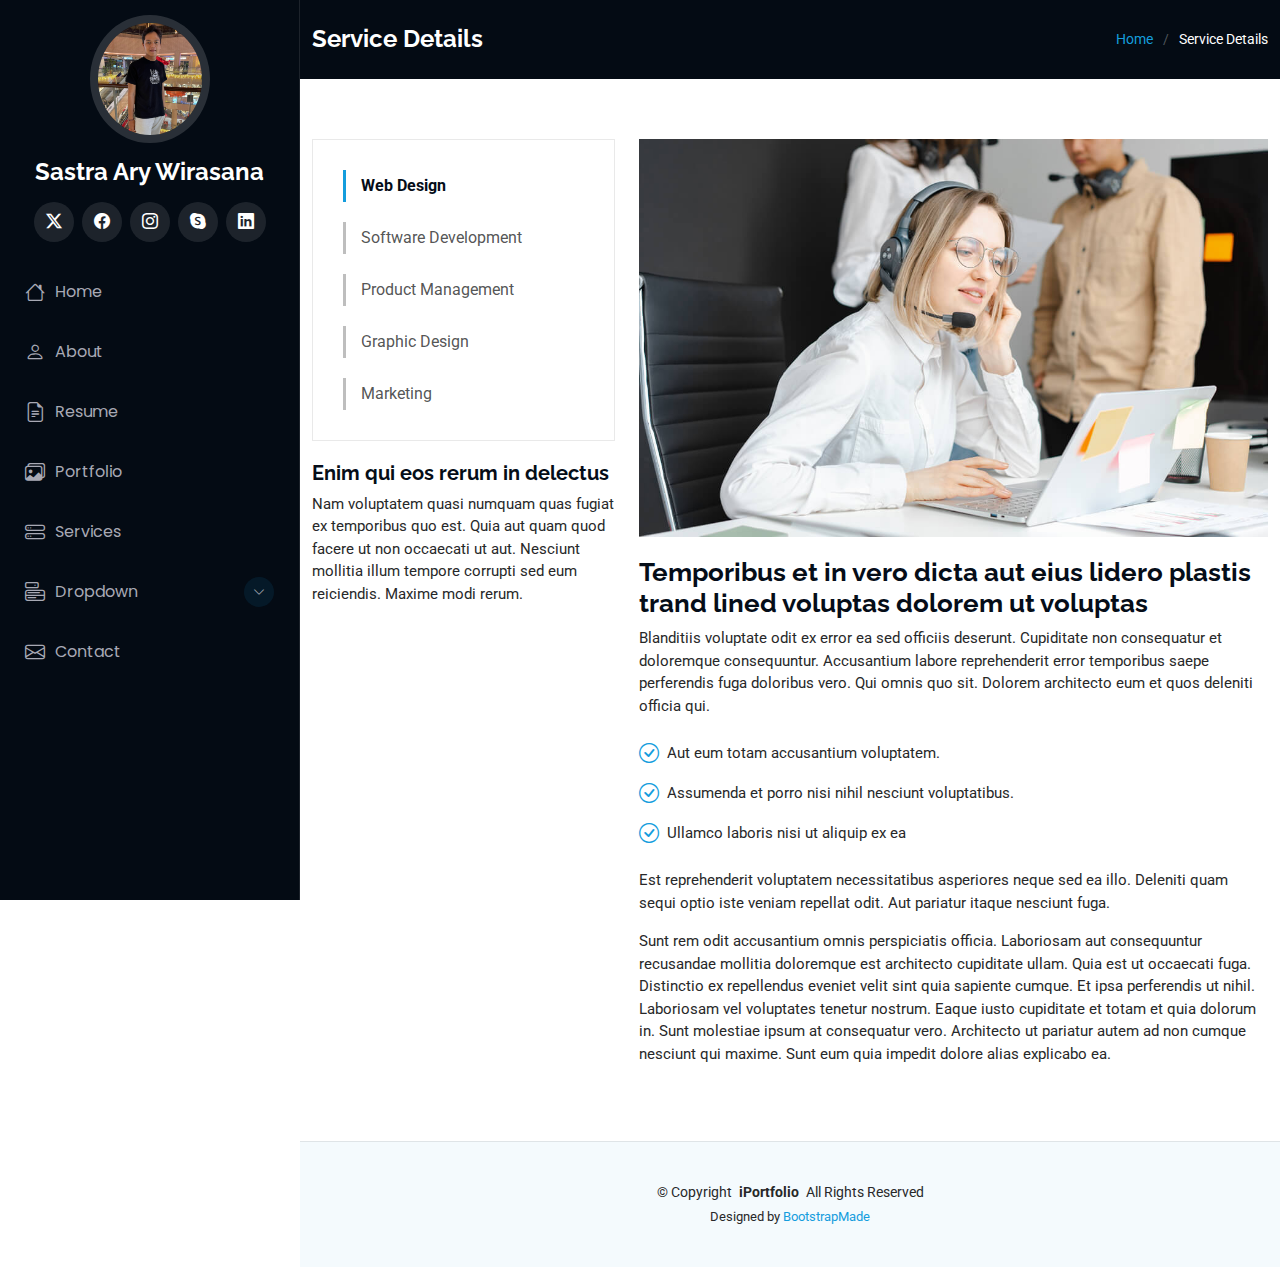
<file: service-details.html>
<!DOCTYPE html>
<html lang="en">

<head>
  <meta charset="utf-8">
  <meta content="width=device-width, initial-scale=1.0" name="viewport">
  <title>Service Details - iPortfolio Bootstrap Template</title>
  <meta content="" name="description">
  <meta content="" name="keywords">

  <!-- Favicons -->
  <link href="assets/img/favicon.png" rel="icon">
  <link href="assets/img/apple-touch-icon.png" rel="apple-touch-icon">

  <!-- Fonts -->
  <link href="https://fonts.googleapis.com" rel="preconnect">
  <link href="https://fonts.gstatic.com" rel="preconnect" crossorigin>
  <link href="https://fonts.googleapis.com/css2?family=Roboto:ital,wght@0,100;0,300;0,400;0,500;0,700;0,900;1,100;1,300;1,400;1,500;1,700;1,900&family=Poppins:ital,wght@0,100;0,200;0,300;0,400;0,500;0,600;0,700;0,800;0,900;1,100;1,200;1,300;1,400;1,500;1,600;1,700;1,800;1,900&family=Raleway:ital,wght@0,100;0,200;0,300;0,400;0,500;0,600;0,700;0,800;0,900;1,100;1,200;1,300;1,400;1,500;1,600;1,700;1,800;1,900&display=swap" rel="stylesheet">

  <!-- Vendor CSS Files -->
  <link href="assets/vendor/bootstrap/css/bootstrap.min.css" rel="stylesheet">
  <link href="assets/vendor/bootstrap-icons/bootstrap-icons.css" rel="stylesheet">
  <link href="assets/vendor/aos/aos.css" rel="stylesheet">
  <link href="assets/vendor/glightbox/css/glightbox.min.css" rel="stylesheet">
  <link href="assets/vendor/swiper/swiper-bundle.min.css" rel="stylesheet">

  <!-- Main CSS File -->
  <link href="assets/css/main.css" rel="stylesheet">

  <!-- =======================================================
  * Template Name: iPortfolio
  * Template URL: https://bootstrapmade.com/iportfolio-bootstrap-portfolio-websites-template/
  * Updated: Jun 29 2024 with Bootstrap v5.3.3
  * Author: BootstrapMade.com
  * License: https://bootstrapmade.com/license/
  ======================================================== -->
</head>

<body class="service-details-page">

  <header id="header" class="header dark-background d-flex flex-column">
    <i class="header-toggle d-xl-none bi bi-list"></i>

    <div class="profile-img">
      <img src="assets/img/profile_sastra3.jpg" alt="" class="img-fluid rounded-circle">
    </div>

    <a href="index.html" class="logo d-flex align-items-center justify-content-center">
      <!-- Uncomment the line below if you also wish to use an image logo -->
      <!-- <img src="assets/img/logo.png" alt=""> -->
      <h1 class="sitename">Sastra Ary Wirasana</h1>
    </a>

    <div class="social-links text-center">
      <a href="#" class="twitter"><i class="bi bi-twitter-x"></i></a>
      <a href="#" class="facebook"><i class="bi bi-facebook"></i></a>
      <a href="#" class="instagram"><i class="bi bi-instagram"></i></a>
      <a href="#" class="google-plus"><i class="bi bi-skype"></i></a>
      <a href="#" class="linkedin"><i class="bi bi-linkedin"></i></a>
    </div>

    <nav id="navmenu" class="navmenu">
      <ul>
        <li><a href="#hero"><i class="bi bi-house navicon"></i>Home</a></li>
        <li><a href="#about"><i class="bi bi-person navicon"></i> About</a></li>
        <li><a href="#resume"><i class="bi bi-file-earmark-text navicon"></i> Resume</a></li>
        <li><a href="#portfolio"><i class="bi bi-images navicon"></i> Portfolio</a></li>
        <li><a href="#services"><i class="bi bi-hdd-stack navicon"></i> Services</a></li>
        <li class="dropdown"><a href="#"><i class="bi bi-menu-button navicon"></i> <span>Dropdown</span> <i class="bi bi-chevron-down toggle-dropdown"></i></a>
          <ul>
            <li><a href="#">Dropdown 1</a></li>
            <li class="dropdown"><a href="#"><span>Deep Dropdown</span> <i class="bi bi-chevron-down toggle-dropdown"></i></a>
              <ul>
                <li><a href="#">Deep Dropdown 1</a></li>
                <li><a href="#">Deep Dropdown 2</a></li>
                <li><a href="#">Deep Dropdown 3</a></li>
                <li><a href="#">Deep Dropdown 4</a></li>
                <li><a href="#">Deep Dropdown 5</a></li>
              </ul>
            </li>
            <li><a href="#">Dropdown 2</a></li>
            <li><a href="#">Dropdown 3</a></li>
            <li><a href="#">Dropdown 4</a></li>
          </ul>
        </li>
        <li><a href="#contact"><i class="bi bi-envelope navicon"></i> Contact</a></li>
      </ul>
    </nav>

  </header>

  <main class="main">

    <!-- Page Title -->
    <div class="page-title dark-background">
      <div class="container d-lg-flex justify-content-between align-items-center">
        <h1 class="mb-2 mb-lg-0">Service Details</h1>
        <nav class="breadcrumbs">
          <ol>
            <li><a href="index.html">Home</a></li>
            <li class="current">Service Details</li>
          </ol>
        </nav>
      </div>
    </div><!-- End Page Title -->

    <!-- Service Details Section -->
    <section id="service-details" class="service-details section">

      <div class="container">

        <div class="row gy-4">

          <div class="col-lg-4" data-aos="fade-up" data-aos-delay="100">
            <div class="services-list">
              <a href="#" class="active">Web Design</a>
              <a href="#">Software Development</a>
              <a href="#">Product Management</a>
              <a href="#">Graphic Design</a>
              <a href="#">Marketing</a>
            </div>

            <h4>Enim qui eos rerum in delectus</h4>
            <p>Nam voluptatem quasi numquam quas fugiat ex temporibus quo est. Quia aut quam quod facere ut non occaecati ut aut. Nesciunt mollitia illum tempore corrupti sed eum reiciendis. Maxime modi rerum.</p>
          </div>

          <div class="col-lg-8" data-aos="fade-up" data-aos-delay="200">
            <img src="assets/img/services.jpg" alt="" class="img-fluid services-img">
            <h3>Temporibus et in vero dicta aut eius lidero plastis trand lined voluptas dolorem ut voluptas</h3>
            <p>
              Blanditiis voluptate odit ex error ea sed officiis deserunt. Cupiditate non consequatur et doloremque consequuntur. Accusantium labore reprehenderit error temporibus saepe perferendis fuga doloribus vero. Qui omnis quo sit. Dolorem architecto eum et quos deleniti officia qui.
            </p>
            <ul>
              <li><i class="bi bi-check-circle"></i> <span>Aut eum totam accusantium voluptatem.</span></li>
              <li><i class="bi bi-check-circle"></i> <span>Assumenda et porro nisi nihil nesciunt voluptatibus.</span></li>
              <li><i class="bi bi-check-circle"></i> <span>Ullamco laboris nisi ut aliquip ex ea</span></li>
            </ul>
            <p>
              Est reprehenderit voluptatem necessitatibus asperiores neque sed ea illo. Deleniti quam sequi optio iste veniam repellat odit. Aut pariatur itaque nesciunt fuga.
            </p>
            <p>
              Sunt rem odit accusantium omnis perspiciatis officia. Laboriosam aut consequuntur recusandae mollitia doloremque est architecto cupiditate ullam. Quia est ut occaecati fuga. Distinctio ex repellendus eveniet velit sint quia sapiente cumque. Et ipsa perferendis ut nihil. Laboriosam vel voluptates tenetur nostrum. Eaque iusto cupiditate et totam et quia dolorum in. Sunt molestiae ipsum at consequatur vero. Architecto ut pariatur autem ad non cumque nesciunt qui maxime. Sunt eum quia impedit dolore alias explicabo ea.
            </p>
          </div>

        </div>

      </div>

    </section><!-- /Service Details Section -->

  </main>

  <footer id="footer" class="footer position-relative light-background">

    <div class="container">
      <div class="copyright text-center ">
        <p>© <span>Copyright</span> <strong class="px-1 sitename">iPortfolio</strong> <span>All Rights Reserved</span></p>
      </div>
      <div class="credits">
        <!-- All the links in the footer should remain intact. -->
        <!-- You can delete the links only if you've purchased the pro version. -->
        <!-- Licensing information: https://bootstrapmade.com/license/ -->
        <!-- Purchase the pro version with working PHP/AJAX contact form: [buy-url] -->
        Designed by <a href="https://bootstrapmade.com/">BootstrapMade</a>
      </div>
    </div>

  </footer>

  <!-- Scroll Top -->
  <a href="#" id="scroll-top" class="scroll-top d-flex align-items-center justify-content-center"><i class="bi bi-arrow-up-short"></i></a>

  <!-- Preloader -->
  <div id="preloader"></div>

  <!-- Vendor JS Files -->
  <script src="assets/vendor/bootstrap/js/bootstrap.bundle.min.js"></script>
  <script src="assets/vendor/php-email-form/validate.js"></script>
  <script src="assets/vendor/aos/aos.js"></script>
  <script src="assets/vendor/typed.js/typed.umd.js"></script>
  <script src="assets/vendor/purecounter/purecounter_vanilla.js"></script>
  <script src="assets/vendor/waypoints/noframework.waypoints.js"></script>
  <script src="assets/vendor/glightbox/js/glightbox.min.js"></script>
  <script src="assets/vendor/imagesloaded/imagesloaded.pkgd.min.js"></script>
  <script src="assets/vendor/isotope-layout/isotope.pkgd.min.js"></script>
  <script src="assets/vendor/swiper/swiper-bundle.min.js"></script>

  <!-- Main JS File -->
  <script src="assets/js/main.js"></script>

</body>

</html>
</file>
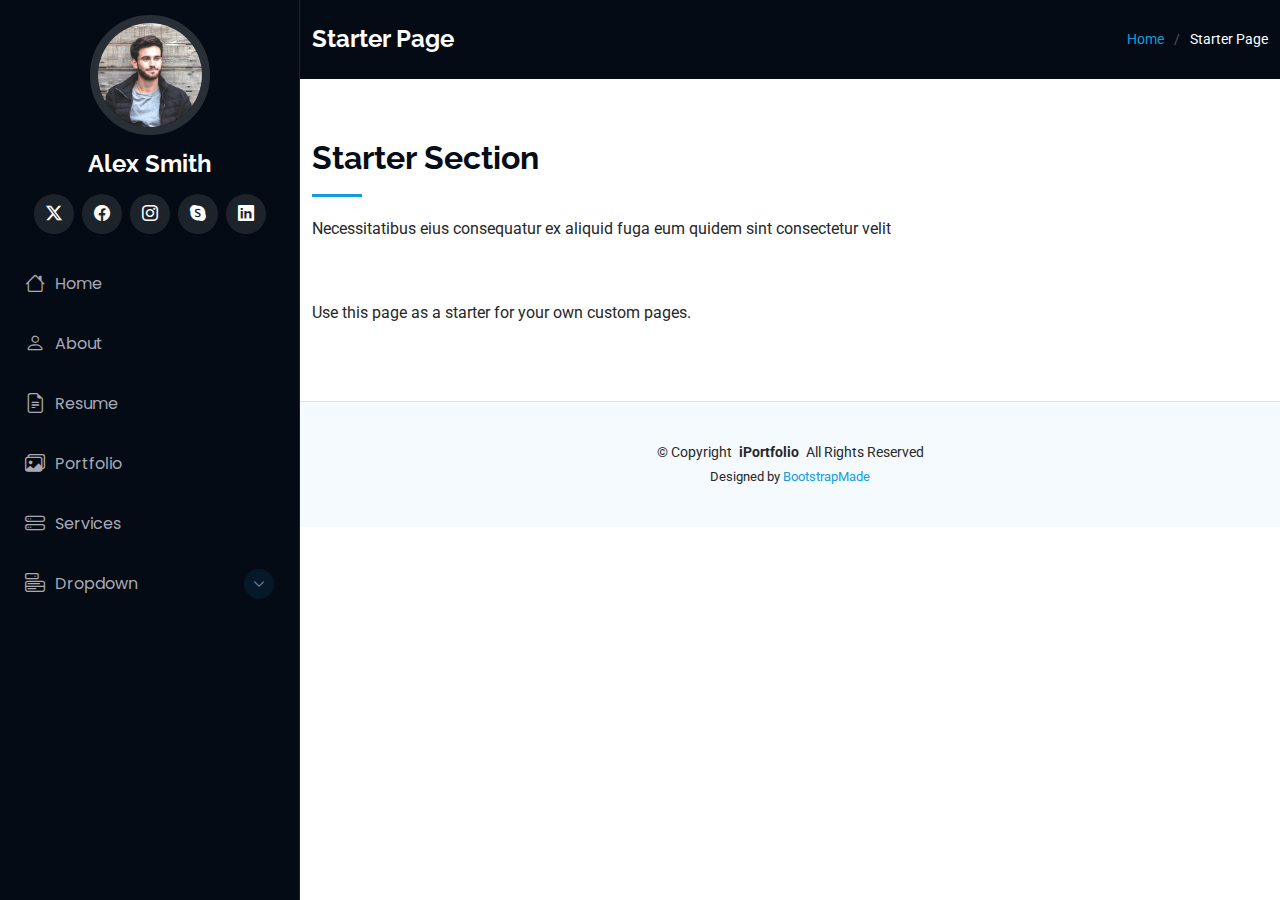
<file: starter-page.html>
<!DOCTYPE html>
<html lang="en">

<head>
  <meta charset="utf-8">
  <meta content="width=device-width, initial-scale=1.0" name="viewport">
  <title>Starter Page - iPortfolio Bootstrap Template</title>
  <meta content="" name="description">
  <meta content="" name="keywords">

  <!-- Favicons -->
  <link href="assets/img/favicon.png" rel="icon">
  <link href="assets/img/apple-touch-icon.png" rel="apple-touch-icon">

  <!-- Fonts -->
  <link href="https://fonts.googleapis.com" rel="preconnect">
  <link href="https://fonts.gstatic.com" rel="preconnect" crossorigin>
  <link href="https://fonts.googleapis.com/css2?family=Roboto:ital,wght@0,100;0,300;0,400;0,500;0,700;0,900;1,100;1,300;1,400;1,500;1,700;1,900&family=Poppins:ital,wght@0,100;0,200;0,300;0,400;0,500;0,600;0,700;0,800;0,900;1,100;1,200;1,300;1,400;1,500;1,600;1,700;1,800;1,900&family=Raleway:ital,wght@0,100;0,200;0,300;0,400;0,500;0,600;0,700;0,800;0,900;1,100;1,200;1,300;1,400;1,500;1,600;1,700;1,800;1,900&display=swap" rel="stylesheet">

  <!-- Vendor CSS Files -->
  <link href="assets/vendor/bootstrap/css/bootstrap.min.css" rel="stylesheet">
  <link href="assets/vendor/bootstrap-icons/bootstrap-icons.css" rel="stylesheet">
  <link href="assets/vendor/aos/aos.css" rel="stylesheet">
  <link href="assets/vendor/glightbox/css/glightbox.min.css" rel="stylesheet">
  <link href="assets/vendor/swiper/swiper-bundle.min.css" rel="stylesheet">

  <!-- Main CSS File -->
  <link href="assets/css/main.css" rel="stylesheet">

  <!-- =======================================================
  * Template Name: iPortfolio
  * Template URL: https://bootstrapmade.com/iportfolio-bootstrap-portfolio-websites-template/
  * Updated: Jun 29 2024 with Bootstrap v5.3.3
  * Author: BootstrapMade.com
  * License: https://bootstrapmade.com/license/
  ======================================================== -->
</head>

<body class="starter-page-page">

  <header id="header" class="header dark-background d-flex flex-column">
    <i class="header-toggle d-xl-none bi bi-list"></i>

    <div class="profile-img">
      <img src="assets/img/my-profile-img.jpg" alt="" class="img-fluid rounded-circle">
    </div>

    <a href="index.html" class="logo d-flex align-items-center justify-content-center">
      <!-- Uncomment the line below if you also wish to use an image logo -->
      <!-- <img src="assets/img/logo.png" alt=""> -->
      <h1 class="sitename">Alex Smith</h1>
    </a>

    <div class="social-links text-center">
      <a href="#" class="twitter"><i class="bi bi-twitter-x"></i></a>
      <a href="#" class="facebook"><i class="bi bi-facebook"></i></a>
      <a href="#" class="instagram"><i class="bi bi-instagram"></i></a>
      <a href="#" class="google-plus"><i class="bi bi-skype"></i></a>
      <a href="#" class="linkedin"><i class="bi bi-linkedin"></i></a>
    </div>

    <nav id="navmenu" class="navmenu">
      <ul>
        <li><a href="#hero"><i class="bi bi-house navicon"></i>Home</a></li>
        <li><a href="#about"><i class="bi bi-person navicon"></i> About</a></li>
        <li><a href="#resume"><i class="bi bi-file-earmark-text navicon"></i> Resume</a></li>
        <li><a href="#portfolio"><i class="bi bi-images navicon"></i> Portfolio</a></li>
        <li><a href="#services"><i class="bi bi-hdd-stack navicon"></i> Services</a></li>
        <li class="dropdown"><a href="#"><i class="bi bi-menu-button navicon"></i> <span>Dropdown</span> <i class="bi bi-chevron-down toggle-dropdown"></i></a>
        
    </nav>

  </header>

  <main class="main">

    <!-- Page Title -->
    <div class="page-title dark-background">
      <div class="container d-lg-flex justify-content-between align-items-center">
        <h1 class="mb-2 mb-lg-0">Starter Page</h1>
        <nav class="breadcrumbs">
          <ol>
            <li><a href="index.html">Home</a></li>
            <li class="current">Starter Page</li>
          </ol>
        </nav>
      </div>
    </div><!-- End Page Title -->

    <!-- Starter Section Section -->
    <section id="starter-section" class="starter-section section">

      <!-- Section Title -->
      <div class="container section-title" data-aos="fade-up">
        <h2>Starter Section</h2>
        <p>Necessitatibus eius consequatur ex aliquid fuga eum quidem sint consectetur velit</p>
      </div><!-- End Section Title -->

      <div class="container" data-aos="fade-up">
        <p>Use this page as a starter for your own custom pages.</p>
      </div>

    </section><!-- /Starter Section Section -->

  </main>

  <footer id="footer" class="footer position-relative light-background">

    <div class="container">
      <div class="copyright text-center ">
        <p>© <span>Copyright</span> <strong class="px-1 sitename">iPortfolio</strong> <span>All Rights Reserved</span></p>
      </div>
      <div class="credits">
        <!-- All the links in the footer should remain intact. -->
        <!-- You can delete the links only if you've purchased the pro version. -->
        <!-- Licensing information: https://bootstrapmade.com/license/ -->
        <!-- Purchase the pro version with working PHP/AJAX contact form: [buy-url] -->
        Designed by <a href="https://bootstrapmade.com/">BootstrapMade</a>
      </div>
    </div>

  </footer>

  <!-- Scroll Top -->
  <a href="#" id="scroll-top" class="scroll-top d-flex align-items-center justify-content-center"><i class="bi bi-arrow-up-short"></i></a>

  <!-- Preloader -->
  <div id="preloader"></div>

  <!-- Vendor JS Files -->
  <script src="assets/vendor/bootstrap/js/bootstrap.bundle.min.js"></script>
  <script src="assets/vendor/php-email-form/validate.js"></script>
  <script src="assets/vendor/aos/aos.js"></script>
  <script src="assets/vendor/typed.js/typed.umd.js"></script>
  <script src="assets/vendor/purecounter/purecounter_vanilla.js"></script>
  <script src="assets/vendor/waypoints/noframework.waypoints.js"></script>
  <script src="assets/vendor/glightbox/js/glightbox.min.js"></script>
  <script src="assets/vendor/imagesloaded/imagesloaded.pkgd.min.js"></script>
  <script src="assets/vendor/isotope-layout/isotope.pkgd.min.js"></script>
  <script src="assets/vendor/swiper/swiper-bundle.min.js"></script>

  <!-- Main JS File -->
  <script src="assets/js/main.js"></script>

</body>

</html>
</file>
<file: assets/css/main.css>
/**
* Template Name: iPortfolio
* Template URL: https://bootstrapmade.com/iportfolio-bootstrap-portfolio-websites-template/
* Updated: Jun 29 2024 with Bootstrap v5.3.3
* Author: BootstrapMade.com
* License: https://bootstrapmade.com/license/
*/

/*--------------------------------------------------------------
# Font & Color Variables
# Help: https://bootstrapmade.com/color-system/
--------------------------------------------------------------*/
/* Fonts */
:root {
  --default-font: "Roboto",  system-ui, -apple-system, "Segoe UI", Roboto, "Helvetica Neue", Arial, "Noto Sans", "Liberation Sans", sans-serif, "Apple Color Emoji", "Segoe UI Emoji", "Segoe UI Symbol", "Noto Color Emoji";
  --heading-font: "Raleway",  sans-serif;
  --nav-font: "Poppins",  sans-serif;
}

/* Global Colors - The following color variables are used throughout the website. Updating them here will change the color scheme of the entire website */
:root { 
  --background-color: #ffffff; /* Background color for the entire website, including individual sections */
  --default-color: #272829; /* Default color used for the majority of the text content across the entire website */
  --heading-color: #050d18; /* Color for headings, subheadings and title throughout the website */
  --accent-color: #149ddd; /* Accent color that represents your brand on the website. It's used for buttons, links, and other elements that need to stand out */
  --surface-color: #ffffff; /* The surface color is used as a background of boxed elements within sections, such as cards, icon boxes, or other elements that require a visual separation from the global background. */
  --contrast-color: #ffffff; /* Contrast color for text, ensuring readability against backgrounds of accent, heading, or default colors. */
}

/* Nav Menu Colors - The following color variables are used specifically for the navigation menu. They are separate from the global colors to allow for more customization options */
:root {
  --nav-color: #a8a9b4;  /* The default color of the main navmenu links */
  --nav-hover-color: #ffffff; /* Applied to main navmenu links when they are hovered over or active */
  --nav-mobile-background-color: #040b14; /* Used as the background color for mobile navigation menu */
  --nav-dropdown-background-color: #040b14; /* Used as the background color for dropdown items that appear when hovering over primary navigation items */
  --nav-dropdown-color: #a8a9b4; /* Used for navigation links of the dropdown items in the navigation menu. */
  --nav-dropdown-hover-color: #ffffff; /* Similar to --nav-hover-color, this color is applied to dropdown navigation links when they are hovered over. */
}

/* Color Presets - These classes override global colors when applied to any section or element, providing reuse of the sam color scheme. */

.light-background {
  --background-color: #f4fafd;
  --surface-color: #ffffff;
}

.dark-background {
  --background-color: #040b14;
  --default-color: #ffffff;
  --heading-color: #ffffff;
  --surface-color: #151f2b;
  --contrast-color: #ffffff;
}

/* Smooth scroll */
:root {
  scroll-behavior: smooth;
}

/*--------------------------------------------------------------
# General Styling & Shared Classes
--------------------------------------------------------------*/
body {
  color: var(--default-color);
  background-color: var(--background-color);
  font-family: var(--default-font);
}

a {
  
  color: var(--accent-color);
  text-decoration: none;
  transition: 0.3s;
}

a:hover {
  color: color-mix(in srgb, var(--accent-color), transparent 25%);
  text-decoration: none;
}

h1,
h2,
h3,
h4,
h5,
h6 {
  color: var(--heading-color);
  font-family: var(--heading-font);
}

/* PHP Email Form Messages
------------------------------*/
.php-email-form .error-message {
  display: none;
  background: #df1529;
  color: #ffffff;
  text-align: left;
  padding: 15px;
  margin-bottom: 24px;
  font-weight: 600;
}

.php-email-form .sent-message {
  display: none;
  color: #ffffff;
  background: #059652;
  text-align: center;
  padding: 15px;
  margin-bottom: 24px;
  font-weight: 600;
}

.php-email-form .loading {
  display: none;
  background: var(--surface-color);
  text-align: center;
  padding: 15px;
  margin-bottom: 24px;
}

.php-email-form .loading:before {
  content: "";
  display: inline-block;
  border-radius: 50%;
  width: 24px;
  height: 24px;
  margin: 0 10px -6px 0;
  border: 3px solid var(--accent-color);
  border-top-color: var(--surface-color);
  animation: php-email-form-loading 1s linear infinite;
}

@keyframes php-email-form-loading {
  0% {
    transform: rotate(0deg);
  }

  100% {
    transform: rotate(360deg);
  }
}

/*--------------------------------------------------------------
# Global Header
--------------------------------------------------------------*/
.header {
  color: var(--default-color);
  background-color: var(--background-color);
  position: fixed;
  top: 0;
  left: 0;
  bottom: 0;
  padding: 0 15px;
  width: 300px;
  transition: all ease-in-out 0.3s;
  overflow-y: auto;
  z-index: 997;
  border-right: 1px solid color-mix(in srgb, var(--default-color), transparent 90%);
}

.header .profile-img img {
  margin: 15px auto;
  display: block;
  width: 120px;
  border: 8px solid color-mix(in srgb, var(--default-color), transparent 85%);
}

.header .logo {
  line-height: 1;
  margin-bottom: 15px;
}

.header .logo img {
  max-height: 32px;
  margin-right: 8px;
}

.header .logo h1 {
  font-size: 24px;
  margin: 0;
  font-weight: 700;
  color: var(--heading-color);
}

.header .social-links {
  margin: 0 0 20px 0;
}

.header .social-links a {
  font-size: 16px;
  display: inline-flex;
  align-items: center;
  justify-content: center;
  background: color-mix(in srgb, var(--default-color), transparent 90%);
  color: var(--default-color);
  margin: 0 2px;
  border-radius: 50%;
  text-align: center;
  width: 40px;
  height: 40px;
  transition: 0.3s;
}

.header .social-links a:hover {
  color: var(--contrast-color);
  background: var(--accent-color);
}

@media (min-width: 1200px) {

  .header~main,
  .header~#footer {
    margin-left: 300px;
  }
}

@media (max-width: 1199px) {
  .header {
    left: -100%;
  }
}

.header.header-show {
  left: 0;
}

.header .header-toggle {
  color: var(--contrast-color);
  background-color: var(--accent-color);
  font-size: 22px;
  display: flex;
  align-items: center;
  justify-content: center;
  width: 40px;
  height: 40px;
  border-radius: 50%;
  cursor: pointer;
  position: fixed;
  top: 15px;
  right: 15px;
  z-index: 9999;
  transition: background-color 0.3s;
}

.header .header-toggle:hover {
  color: var(--contrast-color);
  background-color: color-mix(in srgb, var(--accent-color) 90%, white 15%);
}

/*--------------------------------------------------------------
# Navigation Menu
--------------------------------------------------------------*/
.mobile-nav-toggle {
  display: none;
}

.navmenu {
  padding: 0;
  z-index: 9997;
}

.navmenu ul {
  list-style: none;
  padding: 0 0 20px 0;
  margin: 0;
}

.navmenu a,
.navmenu a:focus {
  color: var(--nav-color);
  padding: 15px 10px;
  font-family: var(--nav-font);
  font-size: 16px;
  font-weight: 400;
  display: flex;
  align-items: center;
  white-space: nowrap;
  transition: 0.3s;
  width: 100%;
}

.navmenu a .navicon,
.navmenu a:focus .navicon {
  font-size: 20px;
  margin-right: 10px;
}

.navmenu a .toggle-dropdown,
.navmenu a:focus .toggle-dropdown {
  font-size: 12px;
  line-height: 0;
  margin-left: auto;
  width: 30px;
  height: 30px;
  display: flex;
  align-items: center;
  justify-content: center;
  border-radius: 50%;
  transition: 0.3s;
  flex-shrink: 0;
  background-color: color-mix(in srgb, var(--accent-color), transparent 90%);
}

.navmenu a .toggle-dropdown:hover,
.navmenu a:focus .toggle-dropdown:hover {
  background-color: var(--accent-color);
  color: var(--contrast-color);
}

.navmenu a:hover,
.navmenu .active,
.navmenu .active:focus {
  color: var(--nav-hover-color);
}

.navmenu a:hover .navicon,
.navmenu .active .navicon,
.navmenu .active:focus .navicon {
  color: var(--accent-color);
}

.navmenu .active .toggle-dropdown,
.navmenu .active:focus .toggle-dropdown {
  background-color: var(--accent-color);
  color: var(--contrast-color);
  transform: rotate(180deg);
}

.navmenu .dropdown {
  display: block;
}

.navmenu .dropdown a,
.navmenu .dropdown a:focus {
  color: --nav-dropdown-color;
}

.navmenu .dropdown a:hover,
.navmenu .dropdown .active,
.navmenu .dropdown .active:focus {
  color: var(--nav-dropdown-hover-color);
}

.navmenu .dropdown ul {
  position: static;
  display: none;
  z-index: 99;
  padding: 5px 10px;
  margin: 5px 10px;
  background-color: var(--nav-dropdown-background-color);
  border: 1px solid color-mix(in srgb, var(--default-color), transparent 90%);
  box-shadow: none;
  transition: all 0.5s ease-in-out;
}

.navmenu .dropdown ul ul {
  background-color: rgba(33, 37, 41, 0.1);
}

.navmenu .dropdown>.dropdown-active {
  display: block;
  background-color: rgba(33, 37, 41, 0.03);
}

/*--------------------------------------------------------------
# Global Footer
--------------------------------------------------------------*/
.footer {
  color: var(--default-color);
  background-color: var(--background-color);
  font-size: 14px;
  padding: 40px 0;
  position: relative;
  border-top: 1px solid color-mix(in srgb, var(--default-color), transparent 90%);
}

.footer .copyright p {
  margin-bottom: 0;
}

.footer .credits {
  margin-top: 4px;
  font-size: 13px;
  text-align: center;
}

/*--------------------------------------------------------------
# Preloader
--------------------------------------------------------------*/
#preloader {
  position: fixed;
  inset: 0;
  z-index: 999999;
  overflow: hidden;
  background: var(--background-color);
  transition: all 0.6s ease-out;
}

#preloader:before {
  content: "";
  position: fixed;
  top: calc(50% - 30px);
  left: calc(50% - 30px);
  border: 6px solid #ffffff;
  border-color: var(--accent-color) transparent var(--accent-color) transparent;
  border-radius: 50%;
  width: 60px;
  height: 60px;
  animation: animate-preloader 1.5s linear infinite;
}

@keyframes animate-preloader {
  0% {
    transform: rotate(0deg);
  }

  100% {
    transform: rotate(360deg);
  }
}

/*--------------------------------------------------------------
# Scroll Top Button
--------------------------------------------------------------*/
.scroll-top {
  position: fixed;
  visibility: hidden;
  opacity: 0;
  right: 15px;
  bottom: -15px;
  z-index: 99999;
  background-color: var(--accent-color);
  width: 44px;
  height: 44px;
  border-radius: 50px;
  transition: all 0.4s;
}

.scroll-top i {
  font-size: 24px;
  color: var(--contrast-color);
  line-height: 0;
}

.scroll-top:hover {
  background-color: color-mix(in srgb, var(--accent-color), transparent 20%);
  color: var(--contrast-color);
}

.scroll-top.active {
  visibility: visible;
  opacity: 1;
  bottom: 15px;
}

/*--------------------------------------------------------------
# Disable aos animation delay on mobile devices
--------------------------------------------------------------*/
@media screen and (max-width: 768px) {
  [data-aos-delay] {
    transition-delay: 0 !important;
  }
}

/*--------------------------------------------------------------
# Global Page Titles & Breadcrumbs
--------------------------------------------------------------*/
.page-title {
  color: var(--default-color);
  background-color: var(--background-color);
  padding: 25px 0;
  position: relative;
}

.page-title h1 {
  font-size: 24px;
  font-weight: 700;
}

.page-title .breadcrumbs ol {
  display: flex;
  flex-wrap: wrap;
  list-style: none;
  padding: 0;
  margin: 0;
  font-size: 14px;
  font-weight: 400;
}

.page-title .breadcrumbs ol li+li {
  padding-left: 10px;
}

.page-title .breadcrumbs ol li+li::before {
  content: "/";
  display: inline-block;
  padding-right: 10px;
  color: color-mix(in srgb, var(--default-color), transparent 70%);
}

/*--------------------------------------------------------------
# Global Sections
--------------------------------------------------------------*/
section,
.section {
  color: var(--default-color);
  background-color: var(--background-color);
  padding: 60px 0;
  overflow: clip;
}

/*--------------------------------------------------------------
# Global Section Titles
--------------------------------------------------------------*/
.section-title {
  padding-bottom: 60px;
  position: relative;
}

.section-title h2 {
  font-size: 32px;
  font-weight: 700;
  margin-bottom: 20px;
  padding-bottom: 20px;
  position: relative;
}

.section-title h2:after {
  content: "";
  position: absolute;
  display: block;
  width: 50px;
  height: 3px;
  background: var(--accent-color);
  left: 0;
  bottom: 0;
}

.section-title p {
  margin-bottom: 0;
}

/*--------------------------------------------------------------
# Hero Section
--------------------------------------------------------------*/
.hero {
  width: 100%;
  min-height: 100vh;
  position: relative;
  padding: 80px 0;
  display: flex;
  align-items: center;
  justify-content: center;
}

.hero img {
  position: absolute;
  inset: 0;
  display: block;
  width: 100%;
  height: 100%;
  object-fit: cover;
  z-index: 1;
}

.hero:before {
  content: "";
  background: color-mix(in srgb, var(--background-color), transparent 70%);
  position: absolute;
  inset: 0;
  z-index: 2;
}

.hero .container {
  position: relative;
  z-index: 3;
}

.hero h2 {
  margin: 0;
  font-size: 64px;
  font-weight: 700;
}

.hero p {
  margin: 5px 0 0 0;
  font-size: 26px;
}

.hero p span {
  letter-spacing: 1px;
  border-bottom: 2px solid var(--accent-color);
}

.hero .social-links {
  margin-top: 25px;
}

.hero .social-links a {
  font-size: 24px;
  display: inline-block;
  color: color-mix(in srgb, var(--default-color), transparent 50%);
  line-height: 1;
  margin-right: 20px;
  transition: 0.3s;
}

.hero .social-links a:hover {
  color: var(--accent-color);
}

@media (max-width: 768px) {
  .hero h2 {
    font-size: 32px;
  }

  .hero p {
    font-size: 20px;
  }
}

/*--------------------------------------------------------------
# About Section
--------------------------------------------------------------*/
.about .content h2 {
  font-weight: 700;
  font-size: 24px;
}

.about .content ul {
  list-style: none;
  padding: 0;
}

.about .content ul li {
  margin-bottom: 20px;
  display: flex;
  align-items: center;
}

.about .content ul strong {
  margin-right: 10px;
}

.about .content ul i {
  font-size: 16px;
  margin-right: 5px;
  color: var(--accent-color);
  line-height: 0;
}

/*--------------------------------------------------------------
# Stats Section
--------------------------------------------------------------*/
.stats .stats-item {
  padding: 30px;
  width: 100%;
}

.stats .stats-item i {
  color: var(--accent-color);
  display: block;
  font-size: 44px;
  float: left;
  line-height: 0;
}

.stats .stats-item .purecounter {
  color: var(--heading-color);
  font-size: 48px;
  line-height: 40px;
  display: block;
  font-weight: 700;
  margin-left: 60px;
}

.stats .stats-item p {
  color: color-mix(in srgb, var(--default-color), transparent 40%);
  padding: 15px 0 0 0;
  margin: 0 0 0 60px;
  font-family: var(--heading-font);
  font-size: 14px;
}

/*--------------------------------------------------------------
# Skills Section
--------------------------------------------------------------*/
.skills .progress {
  height: 60px;
  display: block;
  background: none;
  border-radius: 0;
}

.skills .progress .skill {
  color: var(--heading-color);
  padding: 0;
  margin: 0 0 6px 0;
  text-transform: uppercase;
  display: block;
  font-weight: 600;
  font-family: var(--heading-font);
}

.skills .progress .skill .val {
  float: right;
  font-style: normal;
}

.skills .progress-bar-wrap {
  background: color-mix(in srgb, var(--default-color), transparent 90%);
  height: 10px;
}

.skills .progress-bar {
  width: 1px;
  height: 10px;
  transition: 0.9s;
  background-color: var(--accent-color);
}

/*--------------------------------------------------------------
# Resume Section
--------------------------------------------------------------*/
.resume .resume-title {
  color: var(--heading-color);
  font-size: 26px;
  font-weight: 700;
  margin-top: 20px;
  margin-bottom: 20px;
}

.resume .resume-item {
  padding: 0 0 20px 20px;
  margin-top: -2px;
  border-left: 2px solid var(--accent-color);
  position: relative;
}

.resume .resume-item h4 {
  line-height: 18px;
  font-size: 18px;
  font-weight: 600;
  text-transform: uppercase;
  color: color-mix(in srgb, var(--default-color), transparent 20%);
  margin-bottom: 10px;
}

.resume .resume-item h5 {
  font-size: 16px;
  padding: 5px 15px;
  display: inline-block;
  font-weight: 600;
  margin-bottom: 10px;
}

.resume .resume-item ul {
  padding-left: 20px;
}

.resume .resume-item ul li {
  padding-bottom: 10px;
}

.resume .resume-item:last-child {
  padding-bottom: 0;
}

.resume .resume-item::before {
  content: "";
  position: absolute;
  width: 16px;
  height: 16px;
  border-radius: 50px;
  left: -9px;
  top: 0;
  background: var(--background-color);
  border: 2px solid var(--accent-color);
}

/*--------------------------------------------------------------
# Portfolio Section
--------------------------------------------------------------*/
.portfolio .portfolio-filters {
  padding: 0;
  margin: 0 auto 20px auto;
  list-style: none;
  text-align: center;
}

.portfolio .portfolio-filters li {
  cursor: pointer;
  display: inline-block;
  padding: 0;
  font-size: 14px;
  font-weight: 400;
  margin: 0 10px;
  line-height: 1;
  text-transform: uppercase;
  margin-bottom: 10px;
  transition: all 0.3s ease-in-out;
}

.portfolio .portfolio-filters li:hover,
.portfolio .portfolio-filters li.filter-active {
  color: var(--accent-color);
}

.portfolio .portfolio-filters li:first-child {
  margin-left: 0;
}

.portfolio .portfolio-filters li:last-child {
  margin-right: 0;
}

@media (max-width: 575px) {
  .portfolio .portfolio-filters li {
    font-size: 14px;
    margin: 0 5px;
  }
}

.portfolio .portfolio-content {
  position: relative;
  overflow: hidden;
}

.portfolio .portfolio-content img {
  transition: 0.3s;
}

.portfolio .portfolio-content .portfolio-info {
  opacity: 0;
  position: absolute;
  inset: 0;
  z-index: 3;
  transition: all ease-in-out 0.3s;
  background: rgba(0, 0, 0, 0.6);
  padding: 15px;
}

.portfolio .portfolio-content .portfolio-info h4 {
  font-size: 14px;
  padding: 5px 10px;
  font-weight: 400;
  color: #ffffff;
  display: inline-block;
  background-color: var(--accent-color);
}

.portfolio .portfolio-content .portfolio-info p {
  position: absolute;
  bottom: 10px;
  text-align: center;
  display: inline-block;
  left: 0;
  right: 0;
  font-size: 16px;
  font-weight: 600;
  color: rgba(255, 255, 255, 0.8);
}

.portfolio .portfolio-content .portfolio-info .preview-link,
.portfolio .portfolio-content .portfolio-info .details-link {
  position: absolute;
  left: calc(50% - 40px);
  font-size: 26px;
  top: calc(50% - 14px);
  color: #fff;
  transition: 0.3s;
  line-height: 1.2;
}

.portfolio .portfolio-content .portfolio-info .preview-link:hover,
.portfolio .portfolio-content .portfolio-info .details-link:hover {
  color: var(--accent-color);
}

.portfolio .portfolio-content .portfolio-info .details-link {
  left: 50%;
  font-size: 34px;
  line-height: 0;
}

.portfolio .portfolio-content:hover .portfolio-info {
  opacity: 1;
}

.portfolio .portfolio-content:hover img {
  transform: scale(1.1);
}

/*--------------------------------------------------------------
# Services Section
--------------------------------------------------------------*/
.services .service-item {
  position: relative;
}

.services .service-item .icon {
  background: var(--accent-color);
  display: flex;
  align-items: center;
  justify-content: center;
  width: 54px;
  height: 54px;
  border-radius: 50%;
  transition: 0.5s;
  border: 1px solid var(--accent-color);
  margin-right: 20px;
}

.services .service-item .icon i {
  color: var(--contrast-color);
  font-size: 24px;
  line-height: 0;
}

.services .service-item:hover .icon {
  background: var(--surface-color);
}

.services .service-item:hover .icon i {
  color: var(--accent-color);
}

.services .service-item .title {
  font-weight: 700;
  margin-bottom: 15px;
  font-size: 18px;
}

.services .service-item .title a {
  color: var(--heading-color);
}

.services .service-item .title a:hover {
  color: var(--accent-color);
}

.services .service-item .description {
  line-height: 24px;
  font-size: 14px;
}

/*--------------------------------------------------------------
# Testimonials Section
--------------------------------------------------------------*/
.testimonials .testimonials-carousel,
.testimonials .testimonials-slider {
  overflow: hidden;
}

.testimonials .testimonial-item {
  box-sizing: content-box;
  text-align: center;
  min-height: 320px;
}

.testimonials .testimonial-item .testimonial-img {
  width: 90px;
  border-radius: 50%;
  margin: 0 auto;
}

.testimonials .testimonial-item h3 {
  font-size: 18px;
  font-weight: bold;
  margin: 10px 0 5px 0;
}

.testimonials .testimonial-item h4 {
  font-size: 14px;
  color: color-mix(in srgb, var(--default-color), transparent 20%);
  margin: 0;
}

.testimonials .testimonial-item .quote-icon-left,
.testimonials .testimonial-item .quote-icon-right {
  color: color-mix(in srgb, var(--accent-color), transparent 40%);
  font-size: 26px;
  line-height: 0;
}

.testimonials .testimonial-item .quote-icon-left {
  display: inline-block;
  left: -5px;
  position: relative;
}

.testimonials .testimonial-item .quote-icon-right {
  display: inline-block;
  right: -5px;
  position: relative;
  top: 10px;
  transform: scale(-1, -1);
}

.testimonials .testimonial-item p {
  font-style: italic;
  margin: 0 15px 15px 15px;
  padding: 20px;
  background-color: var(--surface-color);
  position: relative;
  margin-bottom: 35px;
  border-radius: 6px;
  box-shadow: 0px 2px 15px rgba(0, 0, 0, 0.1);
}

.testimonials .testimonial-item p::after {
  content: "";
  width: 0;
  height: 0;
  border-top: 20px solid var(--surface-color);
  border-right: 20px solid transparent;
  border-left: 20px solid transparent;
  position: absolute;
  bottom: -20px;
  left: calc(50% - 20px);
}

.testimonials .swiper-wrapper {
  height: auto;
}

.testimonials .swiper-pagination {
  margin-top: 40px;
  position: relative;
}

.testimonials .swiper-pagination .swiper-pagination-bullet {
  width: 12px;
  height: 12px;
  background-color: var(--background-color);
  opacity: 1;
  border: 1px solid var(--accent-color);
}

.testimonials .swiper-pagination .swiper-pagination-bullet-active {
  background-color: var(--accent-color);
}

/*--------------------------------------------------------------
# Contact Section
--------------------------------------------------------------*/
.contact .info-wrap {
  background-color: var(--surface-color);
  box-shadow: 0px 0px 20px rgba(0, 0, 0, 0.1);
  padding: 30px;
}

@media (max-width: 575px) {
  .contact .info-wrap {
    padding: 20px;
  }
}

.contact .info-item {
  margin-bottom: 40px;
}

.contact .info-item i {
  font-size: 20px;
  color: var(--accent-color);
  background: color-mix(in srgb, var(--accent-color), transparent 92%);
  width: 44px;
  height: 44px;
  display: flex;
  justify-content: center;
  align-items: center;
  border-radius: 50px;
  transition: all 0.3s ease-in-out;
  margin-right: 15px;
}

.contact .info-item h3 {
  padding: 0;
  font-size: 18px;
  font-weight: 700;
  margin-bottom: 5px;
}

.contact .info-item p {
  padding: 0;
  margin-bottom: 0;
  font-size: 14px;
}

.contact .info-item:hover i {
  background: var(--accent-color);
  color: var(--contrast-color);
}

.contact .php-email-form {
  background-color: var(--surface-color);
  height: 100%;
  padding: 30px;
  box-shadow: 0px 0px 20px rgba(0, 0, 0, 0.1);
}

@media (max-width: 575px) {
  .contact .php-email-form {
    padding: 20px;
  }
}

.contact .php-email-form input[type=text],
.contact .php-email-form input[type=email],
.contact .php-email-form textarea {
  font-size: 14px;
  padding: 10px 15px;
  box-shadow: none;
  border-radius: 0;
  color: var(--default-color);
  background-color: var(--surface-color);
  border-color: color-mix(in srgb, var(--default-color), transparent 80%);
}

.contact .php-email-form input[type=text]:focus,
.contact .php-email-form input[type=email]:focus,
.contact .php-email-form textarea:focus {
  border-color: var(--accent-color);
}

.contact .php-email-form input[type=text]::placeholder,
.contact .php-email-form input[type=email]::placeholder,
.contact .php-email-form textarea::placeholder {
  color: color-mix(in srgb, var(--default-color), transparent 70%);
}

.contact .php-email-form button[type=submit] {
  color: var(--contrast-color);
  background: var(--accent-color);
  border: 0;
  padding: 10px 30px;
  transition: 0.4s;
  border-radius: 50px;
}

.contact .php-email-form button[type=submit]:hover {
  background: color-mix(in srgb, var(--accent-color), transparent 25%);
}

/*--------------------------------------------------------------
# Portfolio Details Section
--------------------------------------------------------------*/
.portfolio-details .portfolio-details-slider img {
  width: 100%;
}

.portfolio-details .portfolio-details-slider .swiper-pagination {
  margin-top: 20px;
  position: relative;
}

.portfolio-details .portfolio-details-slider .swiper-pagination .swiper-pagination-bullet {
  width: 12px;
  height: 12px;
  background-color: color-mix(in srgb, var(--default-color), transparent 85%);
  opacity: 1;
}

.portfolio-details .portfolio-details-slider .swiper-pagination .swiper-pagination-bullet-active {
  background-color: var(--accent-color);
}

.portfolio-details .portfolio-info {
  padding: 30px;
  box-shadow: 0px 0 30px rgba(0, 0, 0, 0.1);
}

.portfolio-details .portfolio-info h3 {
  font-size: 22px;
  font-weight: 700;
  margin-bottom: 20px;
  padding-bottom: 20px;
  border-bottom: 1px solid color-mix(in srgb, var(--default-color), transparent 85%);
}

.portfolio-details .portfolio-info ul {
  list-style: none;
  padding: 0;
  font-size: 15px;
}

.portfolio-details .portfolio-info ul li+li {
  margin-top: 10px;
}

.portfolio-details .portfolio-description {
  padding-top: 30px;
}

.portfolio-details .portfolio-description h2 {
  font-size: 26px;
  font-weight: 700;
  margin-bottom: 20px;
}

.portfolio-details .portfolio-description p {
  padding: 0;
  color: color-mix(in srgb, var(--default-color), transparent 30%);
}

/*--------------------------------------------------------------
# Service Details Section
--------------------------------------------------------------*/
.service-details .services-list {
  padding: 10px 30px;
  border: 1px solid color-mix(in srgb, var(--default-color), transparent 90%);
  margin-bottom: 20px;
}

.service-details .services-list a {
  display: block;
  line-height: 1;
  padding: 8px 0 8px 15px;
  border-left: 3px solid color-mix(in srgb, var(--default-color), transparent 70%);
  margin: 20px 0;
  color: color-mix(in srgb, var(--default-color), transparent 20%);
  transition: 0.3s;
}

.service-details .services-list a.active {
  color: var(--heading-color);
  font-weight: 700;
  border-color: var(--accent-color);
}

.service-details .services-list a:hover {
  border-color: var(--accent-color);
}

.service-details .services-img {
  margin-bottom: 20px;
}

.service-details h3 {
  font-size: 26px;
  font-weight: 700;
}

.service-details h4 {
  font-size: 20px;
  font-weight: 700;
}

.service-details p {
  font-size: 15px;
}

.service-details ul {
  list-style: none;
  padding: 0;
  font-size: 15px;
}

.service-details ul li {
  padding: 5px 0;
  display: flex;
  align-items: center;
}

.service-details ul i {
  font-size: 20px;
  margin-right: 8px;
  color: var(--accent-color);
}

/*--------------------------------------------------------------
# Starter Section Section
--------------------------------------------------------------*/
.starter-section {
  /* Add your styles here */
}
</file>
